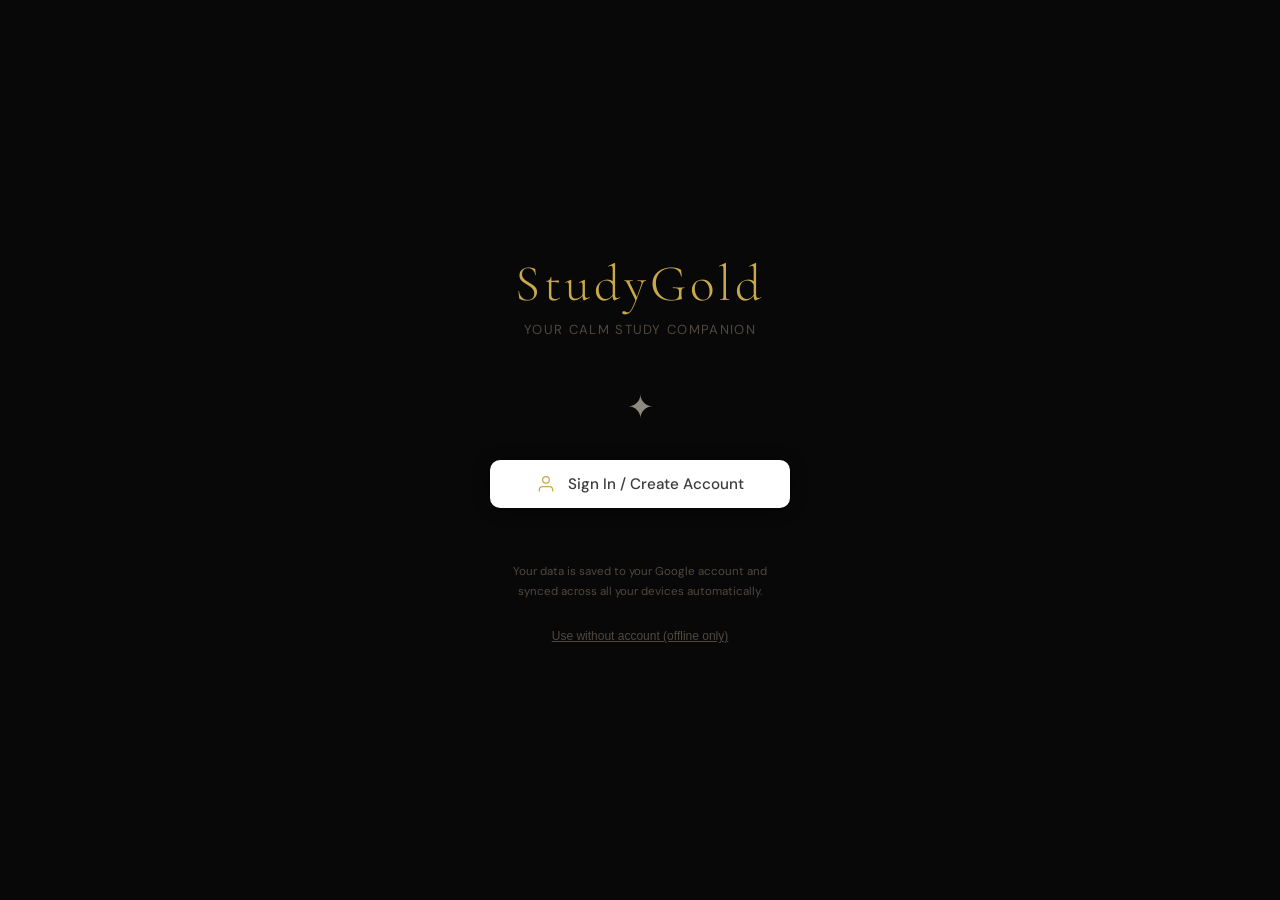
<file: index (1).html>
<!DOCTYPE html>
<html lang="en">
<head>
<meta charset="UTF-8">
<meta name="viewport" content="width=device-width, initial-scale=1.0, maximum-scale=1.0, user-scalable=no">
<meta name="theme-color" content="#0a0a0a">
<meta name="mobile-web-app-capable" content="yes">
<meta name="apple-mobile-web-app-capable" content="yes">
<meta name="apple-mobile-web-app-status-bar-style" content="black-translucent">
<meta name="apple-mobile-web-app-title" content="StudyGold">
<title>StudyGold</title>
<link rel="manifest" href="manifest.json">
<link rel="preconnect" href="https://fonts.googleapis.com">
<link href="https://fonts.googleapis.com/css2?family=Cormorant+Garamond:ital,wght@0,300;0,400;0,600;1,300&family=DM+Sans:wght@300;400;500&display=swap" rel="stylesheet">
<style>
:root {
  --gold: #c9a84c;
  --gold-light: #e8c97a;
  --gold-dim: #7a6230;
  --gold-glow: rgba(201,168,76,0.25);
  --bg: #080808;
  --bg2: #111111;
  --bg3: #1a1a1a;
  --bg4: #222222;
  --text: #e8e0d0;
  --text-dim: #888070;
  --text-muted: #504840;
  --red: #c0504a;
  --green: #4a8c5c;
  --radius: 16px;
  --radius-sm: 10px;
  --transition: 0.28s cubic-bezier(0.4,0,0.2,1);
}

*, *::before, *::after { box-sizing: border-box; margin: 0; padding: 0; }

body {
  font-family: 'DM Sans', sans-serif;
  background: var(--bg);
  color: var(--text);
  min-height: 100dvh;
  overflow-x: hidden;
  -webkit-font-smoothing: antialiased;
  user-select: none;
}

/* ── GOOGLE AUTH SCREEN ── */
#authScreen {
  position: fixed; inset: 0; z-index: 10000;
  background: var(--bg);
  display: flex; flex-direction: column;
  align-items: center; justify-content: center;
  gap: 0; padding: 40px 32px;
}
.auth-logo {
  font-family: 'Cormorant Garamond', serif;
  font-size: 3.2rem; font-weight: 300;
  color: var(--gold); letter-spacing: 0.08em;
  text-align: center; margin-bottom: 6px;
}
.auth-tagline {
  color: var(--text-muted); font-size: 0.82rem;
  letter-spacing: 0.1em; text-transform: uppercase;
  text-align: center; margin-bottom: 48px;
}
.google-btn {
  display: flex; align-items: center; justify-content: center; gap: 12px;
  background: #fff; color: #3c3c3c;
  border: none; border-radius: var(--radius-sm);
  padding: 14px 28px; width: 100%; max-width: 300px;
  font-family: 'DM Sans', sans-serif; font-size: 0.95rem; font-weight: 500;
  cursor: pointer; transition: var(--transition);
  box-shadow: 0 2px 16px rgba(0,0,0,0.4);
}
.google-btn:active { transform: scale(0.97); opacity: 0.9; }
.google-btn svg { width: 20px; height: 20px; flex-shrink: 0; }
.auth-note {
  margin-top: 20px; color: var(--text-muted);
  font-size: 0.72rem; text-align: center; line-height: 1.7;
  max-width: 280px;
}
.auth-status {
  margin-top: 14px; font-size: 0.8rem;
  color: var(--gold-dim); text-align: center; min-height: 20px;
}
.auth-offline-btn {
  margin-top: 24px; background: none; border: none;
  color: var(--text-muted); font-size: 0.75rem;
  cursor: pointer; text-decoration: underline; padding: 4px;
}

/* ── USER CHIP ── */
.user-chip {
  display: flex; align-items: center; gap: 8px;
  padding: 6px 10px; border-radius: 20px;
  background: var(--bg2); border: 1px solid #2a2a2a;
  cursor: pointer;
}
.user-avatar {
  width: 26px; height: 26px; border-radius: 50%;
  background: var(--gold-glow); border: 1px solid var(--gold-dim);
  display: flex; align-items: center; justify-content: center;
  font-size: 0.75rem; color: var(--gold); overflow: hidden;
}
.user-avatar img { width: 100%; height: 100%; object-fit: cover; }
.user-name { font-size: 0.72rem; color: var(--text-dim); max-width: 80px; overflow: hidden; text-overflow: ellipsis; white-space: nowrap; }
.sync-dot { width: 6px; height: 6px; border-radius: 50%; background: var(--green); flex-shrink: 0; }
.sync-dot.syncing { background: var(--gold); animation: pulse-dot 1s infinite; }
.sync-dot.offline { background: var(--text-muted); }
@keyframes pulse-dot { 0%,100%{opacity:1} 50%{opacity:0.3} }
#lockScreen {
  position: fixed; inset: 0; z-index: 9999;
  background: var(--bg);
  display: flex; flex-direction: column;
  align-items: center; justify-content: center; gap: 32px;
  padding: 40px 32px;
}
.lock-title {
  font-family: 'Cormorant Garamond', serif;
  font-size: 3rem; font-weight: 300;
  color: var(--gold);
  letter-spacing: 0.08em;
  text-align: center;
}
.lock-subtitle { color: var(--text-dim); font-size: 0.85rem; letter-spacing: 0.12em; text-transform: uppercase; }
.lock-dots {
  display: flex; gap: 16px; margin: 8px 0;
}
.lock-dot {
  width: 14px; height: 14px; border-radius: 50%;
  border: 2px solid var(--gold-dim);
  transition: var(--transition);
}
.lock-dot.filled { background: var(--gold); border-color: var(--gold); box-shadow: 0 0 10px var(--gold-glow); }
.lock-dot.error { background: var(--red); border-color: var(--red); }
.pin-grid {
  display: grid; grid-template-columns: repeat(3, 72px); gap: 12px;
}
.pin-btn {
  height: 72px; border-radius: var(--radius-sm);
  background: var(--bg3); border: 1px solid #2a2a2a;
  color: var(--text); font-family: 'DM Sans', sans-serif;
  font-size: 1.4rem; font-weight: 400; cursor: pointer;
  transition: var(--transition);
  display: flex; align-items: center; justify-content: center;
}
.pin-btn:active { background: var(--bg4); transform: scale(0.95); }
.pin-btn.gold { color: var(--gold); }

/* ── APP SHELL ── */
#app { display: none; flex-direction: column; min-height: 100dvh; }
#app.visible { display: flex; }

/* ── SCREENS ── */
.screen { display: none; flex: 1; overflow-y: auto; padding-bottom: 80px; }
.screen.active { display: block; }

/* ── BOTTOM NAV ── */
.bottom-nav {
  position: fixed; bottom: 0; left: 0; right: 0; z-index: 100;
  background: rgba(10,10,10,0.95);
  backdrop-filter: blur(20px);
  border-top: 1px solid #1e1e1e;
  display: flex;
  padding-bottom: env(safe-area-inset-bottom, 0);
}
.nav-btn {
  flex: 1; display: flex; flex-direction: column;
  align-items: center; justify-content: center;
  gap: 3px; padding: 8px 2px;
  background: none; border: none; cursor: pointer;
  color: var(--text-muted); font-size: 0.52rem;
  letter-spacing: 0.06em; text-transform: uppercase;
  transition: var(--transition);
}
.nav-btn svg { width: 20px; height: 20px; stroke: currentColor; fill: none; stroke-width: 1.5; }
.nav-btn.active { color: var(--gold); }
.nav-btn.active svg { filter: drop-shadow(0 0 6px var(--gold-glow)); }

/* ── SHARED COMPONENTS ── */
.page-header {
  padding: 20px 20px 8px;
  display: flex; align-items: flex-end; justify-content: space-between;
}
.page-title {
  font-family: 'Cormorant Garamond', serif;
  font-size: 2rem; font-weight: 300; color: var(--gold);
  line-height: 1;
}
.page-date { color: var(--text-dim); font-size: 0.75rem; letter-spacing: 0.06em; }

.card {
  background: var(--bg2); border-radius: var(--radius);
  border: 1px solid #1e1e1e; padding: 18px;
  margin: 10px 16px;
  transition: var(--transition);
}
.card:active { border-color: var(--gold-dim); }

.gold-btn {
  background: linear-gradient(135deg, var(--gold), #a07828);
  color: #080808; font-family: 'DM Sans', sans-serif;
  font-weight: 500; font-size: 0.95rem; letter-spacing: 0.04em;
  border: none; border-radius: var(--radius-sm); cursor: pointer;
  padding: 14px 28px; width: 100%;
  transition: var(--transition);
  box-shadow: 0 4px 20px rgba(201,168,76,0.25);
}
.gold-btn:active { transform: scale(0.98); opacity: 0.9; }

.ghost-btn {
  background: transparent; border: 1px solid var(--gold-dim);
  color: var(--gold); font-family: 'DM Sans', sans-serif;
  font-size: 0.85rem; border-radius: var(--radius-sm); cursor: pointer;
  padding: 10px 20px; transition: var(--transition);
}
.ghost-btn:active { background: var(--gold-glow); }

.label { font-size: 0.7rem; letter-spacing: 0.12em; text-transform: uppercase; color: var(--text-dim); margin-bottom: 6px; }
.value { font-size: 1.1rem; color: var(--text); }

input, select, textarea {
  background: var(--bg3); border: 1px solid #2a2a2a;
  color: var(--text); font-family: 'DM Sans', sans-serif;
  font-size: 0.9rem; border-radius: var(--radius-sm);
  padding: 12px 14px; width: 100%;
  outline: none; transition: var(--transition);
  -webkit-appearance: none;
}
input:focus, select:focus, textarea:focus {
  border-color: var(--gold-dim); box-shadow: 0 0 0 3px var(--gold-glow);
}
select option { background: var(--bg3); }

.chip {
  display: inline-flex; align-items: center; gap: 6px;
  padding: 4px 10px; border-radius: 20px;
  font-size: 0.72rem; letter-spacing: 0.06em;
  font-weight: 500;
}
.chip-easy { background: rgba(74,140,92,0.2); color: #6bc98a; }
.chip-medium { background: rgba(201,168,76,0.2); color: var(--gold-light); }
.chip-hard { background: rgba(192,80,74,0.2); color: #e07070; }
.chip-done { background: rgba(74,140,92,0.15); color: #5ab070; }
.chip-prog { background: rgba(201,168,76,0.15); color: var(--gold); }
.chip-todo { background: rgba(255,255,255,0.05); color: var(--text-dim); }

.progress-ring-wrap { position: relative; display: inline-flex; align-items: center; justify-content: center; }
.progress-ring-wrap text { font-family: 'Cormorant Garamond', serif; fill: var(--gold); font-size: 18px; dominant-baseline: middle; text-anchor: middle; }

.divider { height: 1px; background: #1e1e1e; margin: 4px 0; }

.sparkle {
  position: fixed; pointer-events: none; z-index: 9000;
  animation: sparkle-anim 0.8s forwards;
}
@keyframes sparkle-anim {
  0% { opacity: 1; transform: scale(0) rotate(0deg); }
  50% { opacity: 1; transform: scale(1) rotate(180deg); }
  100% { opacity: 0; transform: scale(1.5) rotate(360deg) translateY(-40px); }
}

/* ── TODAY SCREEN ── */
.today-quote {
  padding: 18px 20px 0;
  font-family: 'Cormorant Garamond', serif;
  font-size: 1.05rem; font-style: italic;
  color: var(--text-dim); line-height: 1.5;
}
.streak-pill {
  display: inline-flex; align-items: center; gap: 6px;
  background: var(--gold-glow); border: 1px solid var(--gold-dim);
  border-radius: 20px; padding: 6px 14px;
  font-size: 0.8rem; color: var(--gold);
}
.streak-pill span { font-size: 1rem; }
.today-hero {
  background: linear-gradient(135deg, #141208 0%, #1a1508 100%);
  border: 1px solid #2a2010; border-radius: var(--radius);
  margin: 10px 16px; padding: 22px;
}
.today-hero h2 { font-family: 'Cormorant Garamond', serif; font-size: 1.5rem; font-weight: 300; color: var(--gold-light); margin-bottom: 4px; }
.today-hero p { color: var(--text-dim); font-size: 0.82rem; margin-bottom: 18px; }
.task-pill {
  display: flex; align-items: center; gap: 10px;
  padding: 10px 0; border-bottom: 1px solid #1e1e1e;
}
.task-pill:last-child { border-bottom: none; }
.task-pill-dot {
  width: 8px; height: 8px; border-radius: 50%;
  background: var(--gold); flex-shrink: 0;
  box-shadow: 0 0 6px var(--gold);
}
.task-pill-dot.done { background: var(--text-muted); box-shadow: none; }
.task-pill-text { flex: 1; font-size: 0.88rem; }
.task-pill-text.done { text-decoration: line-through; color: var(--text-muted); }
.burnout-bar-wrap { margin: 0 16px 4px; }
.burnout-label { display: flex; justify-content: space-between; margin-bottom: 6px; font-size: 0.72rem; color: var(--text-dim); }
.burnout-bar { height: 4px; background: #1e1e1e; border-radius: 2px; overflow: hidden; }
.burnout-fill { height: 100%; background: linear-gradient(90deg, var(--gold), #c9844c); border-radius: 2px; transition: width 0.6s; }
.suggestion-card {
  background: rgba(201,168,76,0.06); border: 1px solid var(--gold-dim);
  border-radius: var(--radius-sm); padding: 12px 14px; margin: 4px 0;
  font-size: 0.82rem; color: var(--text-dim);
  display: flex; align-items: center; gap: 10px;
}
.suggestion-card svg { width: 16px; height: 16px; stroke: var(--gold); fill: none; flex-shrink: 0; }

/* ── FOCUS MODE ── */
#focusMode {
  position: fixed; inset: 0; z-index: 500;
  background: #050503;
  display: none; flex-direction: column;
  align-items: center; justify-content: center;
  padding: 40px 30px;
}
#focusMode.active { display: flex; }
.focus-subject { font-family: 'Cormorant Garamond', serif; font-size: 1rem; letter-spacing: 0.2em; text-transform: uppercase; color: var(--gold-dim); margin-bottom: 6px; }
.focus-task { color: var(--text-dim); font-size: 0.85rem; text-align: center; margin-bottom: 40px; }
.focus-timer {
  font-family: 'Cormorant Garamond', serif;
  font-size: 5.5rem; font-weight: 300; color: var(--gold);
  letter-spacing: -0.02em; margin-bottom: 8px;
  text-shadow: 0 0 40px rgba(201,168,76,0.3);
}
.focus-ring { margin-bottom: 32px; }
.focus-actions { display: flex; gap: 12px; width: 100%; max-width: 300px; }
.breathing-orb {
  position: absolute;
  width: 300px; height: 300px; border-radius: 50%;
  background: radial-gradient(circle, rgba(201,168,76,0.04) 0%, transparent 70%);
  animation: breathe 4s ease-in-out infinite;
  pointer-events: none;
}
@keyframes breathe {
  0%, 100% { transform: scale(1); opacity: 0.5; }
  50% { transform: scale(1.15); opacity: 1; }
}
.focus-break-msg {
  position: absolute; bottom: 60px;
  color: var(--text-muted); font-size: 0.75rem; letter-spacing: 0.1em;
  text-align: center;
}

/* ── SESSION FLOW MODAL ── */
.modal-overlay {
  position: fixed; inset: 0; z-index: 400;
  background: rgba(0,0,0,0.85); backdrop-filter: blur(8px);
  display: none; align-items: flex-end; justify-content: center;
}
.modal-overlay.active { display: flex; }
.modal-sheet {
  background: var(--bg2); border-radius: 24px 24px 0 0;
  border: 1px solid #2a2a2a; border-bottom: none;
  padding: 24px 24px 40px; width: 100%; max-width: 500px;
  max-height: 85dvh; overflow-y: auto;
}
.modal-handle { width: 40px; height: 3px; background: #333; border-radius: 2px; margin: 0 auto 20px; }
.modal-title { font-family: 'Cormorant Garamond', serif; font-size: 1.5rem; font-weight: 300; color: var(--gold); margin-bottom: 18px; }
.step-indicator { display: flex; gap: 6px; margin-bottom: 20px; }
.step-dot { height: 3px; flex: 1; background: #222; border-radius: 2px; transition: var(--transition); }
.step-dot.active { background: var(--gold); }
.step-dot.done { background: var(--gold-dim); }
.form-group { margin-bottom: 14px; }
.form-group label { display: block; font-size: 0.7rem; letter-spacing: 0.1em; text-transform: uppercase; color: var(--text-dim); margin-bottom: 6px; }
.timer-presets { display: flex; gap: 8px; margin-bottom: 14px; }
.preset-btn {
  flex: 1; padding: 10px 6px; border-radius: var(--radius-sm);
  background: var(--bg3); border: 1px solid #2a2a2a;
  color: var(--text); font-size: 0.82rem; cursor: pointer;
  transition: var(--transition); text-align: center;
}
.preset-btn.selected { background: var(--gold-glow); border-color: var(--gold-dim); color: var(--gold); }

/* ── SUBJECTS SCREEN ── */
.subject-card {
  background: var(--bg2); border-radius: var(--radius);
  border: 1px solid #1e1e1e; margin: 10px 16px;
  overflow: hidden; transition: var(--transition);
}
.subject-card-header {
  padding: 16px 18px; display: flex; align-items: center; gap: 14px; cursor: pointer;
}
.subject-icon {
  width: 42px; height: 42px; border-radius: 10px;
  display: flex; align-items: center; justify-content: center;
  font-size: 1.2rem; flex-shrink: 0;
}
.subject-info { flex: 1; min-width: 0; }
.subject-name { font-size: 0.95rem; font-weight: 500; white-space: nowrap; overflow: hidden; text-overflow: ellipsis; }
.subject-goal { font-size: 0.72rem; color: var(--text-dim); margin-top: 2px; }
.subject-prog-mini { width: 48px; height: 48px; flex-shrink: 0; }
.subject-body { display: none; padding: 0 18px 16px; border-top: 1px solid #1e1e1e; }
.subject-body.open { display: block; }
.topic-row {
  display: flex; align-items: center; gap: 10px;
  padding: 8px 0; border-bottom: 1px solid #1a1a1a;
}
.topic-row:last-child { border-bottom: none; }
.topic-check {
  width: 18px; height: 18px; border-radius: 5px;
  border: 1.5px solid #333; display: flex; align-items: center; justify-content: center;
  cursor: pointer; flex-shrink: 0; transition: var(--transition);
}
.topic-check.checked { background: var(--gold); border-color: var(--gold); }
.topic-check svg { width: 11px; height: 11px; stroke: #080808; fill: none; stroke-width: 2.5; }
.topic-text { flex: 1; font-size: 0.85rem; }
.topic-text.done { text-decoration: line-through; color: var(--text-muted); }
.add-topic-row { display: flex; gap: 8px; margin-top: 10px; }
.add-topic-row input { flex: 1; }

/* ── HOMEWORK SCREEN ── */
.hw-item {
  background: var(--bg2); border-radius: var(--radius-sm);
  border: 1px solid #1e1e1e; padding: 14px 16px;
  margin: 8px 16px; display: flex; align-items: flex-start; gap: 12px;
  transition: var(--transition);
}
.hw-item.overdue { border-color: rgba(192,80,74,0.4); }
.hw-left { flex: 1; min-width: 0; }
.hw-title { font-size: 0.9rem; font-weight: 500; }
.hw-meta { font-size: 0.72rem; color: var(--text-dim); margin-top: 3px; display: flex; gap: 10px; flex-wrap: wrap; }
.hw-due.soon { color: #e07070; }
.hw-right { display: flex; flex-direction: column; align-items: flex-end; gap: 6px; flex-shrink: 0; }
.priority-dot { width: 8px; height: 8px; border-radius: 50%; }
.priority-high { background: #c0504a; box-shadow: 0 0 6px rgba(192,80,74,0.5); }
.priority-med { background: var(--gold); }
.priority-low { background: var(--text-muted); }
.hw-delete { background: none; border: none; color: var(--text-muted); cursor: pointer; padding: 2px; font-size: 1rem; line-height: 1; }

/* ── SCHEDULE SCREEN ── */
.week-nav { display: flex; align-items: center; justify-content: space-between; padding: 0 20px; margin-bottom: 12px; }
.week-label { font-family: 'Cormorant Garamond', serif; font-size: 1.2rem; color: var(--gold); }
.week-arrow { background: none; border: none; color: var(--gold-dim); cursor: pointer; font-size: 1.4rem; padding: 4px; }
.day-strip { display: flex; gap: 6px; padding: 0 16px; overflow-x: auto; margin-bottom: 12px; scrollbar-width: none; }
.day-strip::-webkit-scrollbar { display: none; }
.day-chip {
  display: flex; flex-direction: column; align-items: center;
  padding: 8px 10px; border-radius: 10px; cursor: pointer;
  background: var(--bg2); border: 1px solid #1e1e1e;
  min-width: 46px; flex-shrink: 0; transition: var(--transition);
}
.day-chip.today { border-color: var(--gold-dim); }
.day-chip.selected { background: var(--gold); border-color: var(--gold); }
.day-chip .day-name { font-size: 0.6rem; text-transform: uppercase; letter-spacing: 0.08em; color: var(--text-dim); }
.day-chip.selected .day-name { color: #080808; }
.day-chip .day-num { font-size: 1rem; font-weight: 500; margin-top: 2px; }
.day-chip.selected .day-num { color: #080808; }
.day-chip .day-dot { width: 4px; height: 4px; border-radius: 50%; background: var(--gold-dim); margin-top: 3px; }
.day-chip.selected .day-dot { background: rgba(0,0,0,0.4); }
.schedule-block {
  background: var(--bg2); border-left: 3px solid var(--gold);
  border-radius: 0 var(--radius-sm) var(--radius-sm) 0;
  padding: 12px 14px; margin: 6px 16px;
  display: flex; align-items: center; gap: 12px;
}
.schedule-block.break { border-left-color: var(--text-muted); opacity: 0.6; }
.schedule-block.done-block { border-left-color: var(--green); opacity: 0.7; }
.sched-time { font-size: 0.72rem; color: var(--text-dim); min-width: 40px; }
.sched-info { flex: 1; }
.sched-title { font-size: 0.88rem; font-weight: 500; }
.sched-sub { font-size: 0.72rem; color: var(--text-dim); }
.sched-actions { display: flex; gap: 6px; }
.sched-btn {
  background: none; border: 1px solid #2a2a2a; border-radius: 6px;
  color: var(--text-dim); font-size: 0.7rem; padding: 4px 8px; cursor: pointer;
  transition: var(--transition);
}
.sched-btn:active { border-color: var(--gold-dim); color: var(--gold); }

/* ── PROGRESS SCREEN ── */
.stats-grid { display: grid; grid-template-columns: 1fr 1fr; gap: 10px; margin: 0 16px; }
.stat-card {
  background: var(--bg2); border-radius: var(--radius-sm);
  border: 1px solid #1e1e1e; padding: 16px;
  text-align: center;
}
.stat-num { font-family: 'Cormorant Garamond', serif; font-size: 2rem; font-weight: 300; color: var(--gold); }
.stat-lbl { font-size: 0.65rem; text-transform: uppercase; letter-spacing: 0.1em; color: var(--text-dim); margin-top: 2px; }
.diff-entry {
  background: var(--bg2); border-radius: var(--radius-sm);
  border: 1px solid #1e1e1e; padding: 12px 14px;
  margin: 6px 16px; display: flex; align-items: center; gap: 10px;
}
.diff-info { flex: 1; }
.diff-title { font-size: 0.88rem; }
.diff-sub { font-size: 0.72rem; color: var(--text-dim); margin-top: 2px; }
.section-title {
  font-family: 'Cormorant Garamond', serif;
  font-size: 1.2rem; font-weight: 300; color: var(--gold);
  padding: 14px 20px 6px; display: flex; align-items: center; justify-content: space-between;
}
.section-title button { font-size: 0.75rem; }

/* ── WEEKLY RESET MODAL ── */
.reset-summary { text-align: center; padding: 10px 0 20px; }
.reset-big { font-family: 'Cormorant Garamond', serif; font-size: 3rem; color: var(--gold); }
.reset-label { color: var(--text-dim); font-size: 0.8rem; margin-top: 2px; }
.reset-grid { display: grid; grid-template-columns: 1fr 1fr 1fr; gap: 10px; margin: 16px 0; }
.reset-cell { background: var(--bg3); border-radius: var(--radius-sm); padding: 12px 8px; text-align: center; }
.reset-cell-num { font-size: 1.4rem; color: var(--gold-light); font-family: 'Cormorant Garamond', serif; }
.reset-cell-lbl { font-size: 0.62rem; color: var(--text-dim); margin-top: 2px; }

/* ── SETTINGS ── */
.settings-row {
  display: flex; align-items: center; justify-content: space-between;
  padding: 14px 16px; border-bottom: 1px solid #1a1a1a;
}
.settings-label { font-size: 0.88rem; }
.settings-sub { font-size: 0.72rem; color: var(--text-dim); margin-top: 2px; }
.toggle {
  position: relative; width: 44px; height: 26px; cursor: pointer;
}
.toggle input { opacity: 0; width: 0; height: 0; position: absolute; }
.toggle-track {
  position: absolute; inset: 0; background: #2a2a2a;
  border-radius: 13px; transition: var(--transition);
}
.toggle input:checked + .toggle-track { background: var(--gold); }
.toggle-thumb {
  position: absolute; top: 3px; left: 3px;
  width: 20px; height: 20px; border-radius: 50%;
  background: white; transition: var(--transition);
}
.toggle input:checked ~ .toggle-thumb { left: 21px; }

/* ── ANIMATIONS ── */
@keyframes fadeSlideUp {
  from { opacity: 0; transform: translateY(16px); }
  to { opacity: 1; transform: translateY(0); }
}
.fade-in { animation: fadeSlideUp 0.35s cubic-bezier(0.4,0,0.2,1) forwards; }

@keyframes pulse-gold {
  0%, 100% { box-shadow: 0 0 0 0 var(--gold-glow); }
  50% { box-shadow: 0 0 0 10px transparent; }
}
.pulse { animation: pulse-gold 2s infinite; }

@keyframes shimmer {
  from { background-position: -200% center; }
  to { background-position: 200% center; }
}

.empty-state { text-align: center; padding: 40px 20px; color: var(--text-muted); }
.empty-state-icon { font-size: 2.5rem; margin-bottom: 10px; opacity: 0.5; }
.empty-state p { font-size: 0.85rem; line-height: 1.6; }

::-webkit-scrollbar { width: 0; }

/* ── WEEK GLANCE SCREEN ── */
.week-glance-grid {
  display: grid; grid-template-columns: repeat(7,1fr);
  gap: 6px; padding: 0 14px; margin-bottom: 14px;
}
.wg-col { display: flex; flex-direction: column; align-items: center; gap: 4px; }
.wg-day-label { font-size: 0.58rem; text-transform: uppercase; letter-spacing: 0.08em; color: var(--text-muted); }
.wg-day-num { font-size: 0.82rem; font-weight: 500; color: var(--text-dim); }
.wg-day-num.today-num { color: var(--gold); font-weight: 700; }
.wg-block {
  width: 100%; border-radius: 5px; padding: 4px 3px;
  font-size: 0.55rem; text-align: center; line-height: 1.3;
  overflow: hidden; text-overflow: ellipsis; white-space: nowrap;
  cursor: default;
}
.wg-study { background: rgba(201,168,76,0.22); color: var(--gold-light); }
.wg-break { background: rgba(255,255,255,0.06); color: var(--text-muted); }
.wg-hw    { background: rgba(192,80,74,0.22); color: #e07070; }
.wg-done  { background: rgba(74,140,92,0.18); color: #6bc98a; }
.wg-empty { height: 6px; }
.wg-load-bar {
  width: 100%; height: 3px; border-radius: 2px;
  background: #1e1e1e; margin-top: 2px; overflow: hidden;
}
.wg-load-fill { height: 100%; border-radius: 2px; background: var(--gold); }

.week-summary-row {
  display: flex; gap: 8px; padding: 0 14px; margin-bottom: 14px; flex-wrap: wrap;
}
.week-summary-chip {
  flex: 1; min-width: 70px; background: var(--bg2);
  border: 1px solid #1e1e1e; border-radius: var(--radius-sm);
  padding: 10px 8px; text-align: center;
}
.week-summary-chip .wsn { font-family: "Cormorant Garamond",serif; font-size: 1.4rem; color: var(--gold); }
.week-summary-chip .wsl { font-size: 0.6rem; text-transform: uppercase; letter-spacing: 0.08em; color: var(--text-muted); margin-top: 2px; }

/* ── REMINDER TOAST ── */
.reminder-toast {
  position: fixed; top: 0; left: 50%; transform: translateX(-50%) translateY(-120%);
  z-index: 8000; min-width: 280px; max-width: 340px;
  background: var(--bg2); border: 1px solid var(--gold-dim);
  border-radius: 0 0 var(--radius) var(--radius);
  padding: 14px 18px; display: flex; align-items: center; gap: 12px;
  box-shadow: 0 8px 32px rgba(0,0,0,0.6);
  transition: transform 0.4s cubic-bezier(0.34,1.56,0.64,1);
}
.reminder-toast.show { transform: translateX(-50%) translateY(0); }
.reminder-toast-icon { font-size: 1.6rem; flex-shrink: 0; }
.reminder-toast-body { flex: 1; }
.reminder-toast-title { font-size: 0.85rem; font-weight: 500; color: var(--gold-light); }
.reminder-toast-msg { font-size: 0.75rem; color: var(--text-dim); margin-top: 2px; }
.reminder-toast-close {
  background: none; border: none; color: var(--text-muted);
  font-size: 1.1rem; cursor: pointer; padding: 2px; flex-shrink: 0;
}

/* ── STANDALONE FOCUS TIMER CARD ── */
.focus-timer-card {
  background: linear-gradient(135deg,#0e0c04,#141008);
  border: 1px solid var(--gold-dim); border-radius: var(--radius);
  margin: 10px 16px; padding: 20px; text-align: center;
}
.ft-display {
  font-family: "Cormorant Garamond",serif;
  font-size: 3.8rem; font-weight: 300; color: var(--gold);
  letter-spacing: -0.02em; line-height: 1;
  text-shadow: 0 0 30px rgba(201,168,76,0.3);
  margin: 10px 0;
}
.ft-label { font-size: 0.65rem; letter-spacing: 0.15em; text-transform: uppercase; color: var(--text-muted); }
.ft-presets { display: flex; gap: 6px; margin: 12px 0; justify-content: center; }
.ft-preset {
  padding: 6px 14px; border-radius: 20px; font-size: 0.75rem;
  background: var(--bg3); border: 1px solid #2a2a2a; color: var(--text-dim); cursor: pointer;
  transition: var(--transition);
}
.ft-preset.on { background: var(--gold-glow); border-color: var(--gold-dim); color: var(--gold); }
.ft-controls { display: flex; gap: 8px; justify-content: center; margin-top: 10px; }
.ft-btn {
  padding: 10px 22px; border-radius: var(--radius-sm); font-size: 0.85rem;
  cursor: pointer; border: 1px solid var(--gold-dim);
  background: transparent; color: var(--gold); font-family: "DM Sans",sans-serif;
  transition: var(--transition);
}
.ft-btn.primary { background: linear-gradient(135deg,var(--gold),#a07828); color: #080808; border-color: transparent; }
.ft-btn:active { transform: scale(0.97); }
.ft-ring-wrap { position: relative; display: inline-flex; margin: 4px 0; }

/* ── REMINDER PANEL ── */
.reminder-panel {
  background: var(--bg2); border-radius: var(--radius);
  border: 1px solid #1e1e1e; margin: 10px 16px; overflow: hidden;
}
.reminder-row {
  display: flex; align-items: center; gap: 12px;
  padding: 14px 16px; border-bottom: 1px solid #181818;
}
.reminder-row:last-child { border-bottom: none; }
.reminder-icon { font-size: 1.3rem; flex-shrink: 0; width: 32px; text-align: center; }
.reminder-info { flex: 1; }
.reminder-title { font-size: 0.88rem; font-weight: 500; }
.reminder-sub { font-size: 0.72rem; color: var(--text-dim); margin-top: 2px; }
.reminder-ctrl { display: flex; align-items: center; gap: 8px; flex-shrink: 0; }

/* ── MULTI-TOPIC ADD ── */
.multi-topic-list { display: flex; flex-direction: column; gap: 6px; margin-bottom: 8px; }
.multi-topic-row { display: flex; gap: 6px; align-items: center; }
.multi-topic-row input { flex: 1; }
.multi-topic-row button { background: none; border: 1px solid #2a2a2a; color: var(--text-muted); border-radius: 6px; width: 32px; height: 32px; cursor: pointer; font-size: 1rem; flex-shrink: 0; }

/* ── WEEKLY TIMETABLE ── */
.sched-day-tabs {
  display: flex; gap: 0; overflow-x: auto;
  padding: 0 16px 0; scrollbar-width: none;
  border-bottom: 1px solid #1e1e1e; margin-bottom: 0;
}
.sched-day-tabs::-webkit-scrollbar { display: none; }
.sdt-tab {
  flex-shrink: 0; padding: 10px 14px; font-size: 0.78rem;
  color: var(--text-muted); cursor: pointer; border-bottom: 2px solid transparent;
  transition: var(--transition); white-space: nowrap;
  display: flex; flex-direction: column; align-items: center; gap: 2px;
}
.sdt-tab.active { color: var(--gold); border-bottom-color: var(--gold); }
.sdt-tab .sdt-dot { width: 4px; height: 4px; border-radius: 50%; background: var(--gold-dim); display: none; }
.sdt-tab.has-items .sdt-dot { display: block; }
.sdt-tab.today-tab { color: var(--text-dim); }
.sdt-tab.today-tab.active { color: var(--gold); }

.sched-week-grid {
  padding: 0 16px 10px; overflow-y: auto;
}
.swg-empty { text-align: center; padding: 40px 20px; color: var(--text-muted); font-size: 0.85rem; }

/* Timeline (day view) */
.timeline-wrap { padding: 0 16px; }
.timeline-hour-row { display: flex; gap: 0; min-height: 54px; position: relative; }
.tl-time {
  width: 46px; flex-shrink: 0; padding-top: 4px;
  font-size: 0.68rem; color: var(--text-muted); text-align: right;
  padding-right: 10px; line-height: 1;
}
.tl-line {
  flex: 1; border-top: 1px solid #181818; position: relative; min-height: 54px;
}
.tl-block {
  position: absolute; left: 4px; right: 4px;
  border-radius: 8px; padding: 6px 10px; overflow: hidden;
  cursor: pointer; transition: var(--transition);
  display: flex; flex-direction: column; justify-content: flex-start;
  min-height: 28px;
}
.tl-block:active { opacity: 0.8; transform: scale(0.98); }
.tl-block-title { font-size: 0.78rem; font-weight: 500; white-space: nowrap; overflow: hidden; text-overflow: ellipsis; }
.tl-block-sub { font-size: 0.65rem; opacity: 0.75; margin-top: 1px; }
.tl-block-done { opacity: 0.4; text-decoration: line-through; }

.tl-block-study   { background: rgba(201,168,76,0.18); border-left: 3px solid var(--gold); color: var(--gold-light); }
.tl-block-break   { background: rgba(255,255,255,0.05); border-left: 3px solid #333; color: var(--text-muted); }
.tl-block-lunch   { background: rgba(255,140,60,0.12); border-left: 3px solid #c07040; color: #e09060; }
.tl-block-chore   { background: rgba(100,100,200,0.1); border-left: 3px solid #6060c0; color: #9090d0; }
.tl-block-exercise{ background: rgba(74,140,92,0.14); border-left: 3px solid var(--green); color: #6bc98a; }
.tl-block-free    { background: rgba(140,74,156,0.12); border-left: 3px solid #8c4a9c; color: #c090d0; }

.tl-now-line {
  position: absolute; left: 0; right: 0; height: 2px;
  background: var(--gold); z-index: 10;
  box-shadow: 0 0 6px var(--gold-glow);
}
.tl-now-line::before {
  content: ""; position: absolute; left: -4px; top: -3px;
  width: 8px; height: 8px; border-radius: 50%; background: var(--gold);
}

.sched-day-nav {
  display: flex; align-items: center; justify-content: space-between;
  padding: 4px 20px 12px;
}

/* Day picker in modal */
.sched-day-picker { display: flex; gap: 6px; flex-wrap: wrap; }
.sdp-btn {
  flex: 1; min-width: 36px; padding: 8px 4px; text-align: center;
  background: var(--bg3); border: 1px solid #2a2a2a; border-radius: 8px;
  font-size: 0.75rem; color: var(--text-dim); cursor: pointer; transition: var(--transition);
}
.sdp-btn.selected { background: var(--gold-glow); border-color: var(--gold-dim); color: var(--gold); }
</style>
</head>
<body>

<!-- GOOGLE AUTH SCREEN -->
<div id="authScreen">
  <div class="auth-logo">StudyGold</div>
  <div class="auth-tagline">Your calm study companion</div>

  <!-- Gold sparkle decoration -->
  <div style="font-size:2rem;margin-bottom:32px;opacity:0.6">✦</div>

  <button class="google-btn" onclick="signInWithGoogle()">
    <svg viewBox="0 0 24 24" fill="none" stroke="#c9a84c" stroke-width="1.5" xmlns="http://www.w3.org/2000/svg">
      <path d="M20 21v-2a4 4 0 0 0-4-4H8a4 4 0 0 0-4 4v2"/><circle cx="12" cy="7" r="4"/>
    </svg>
    Sign In / Create Account
  </button>

  <div class="auth-status" id="authStatus"></div>

  <div class="auth-note">
    Your data is saved to your Google account and synced across all your devices automatically.
  </div>

  <button class="auth-offline-btn" onclick="useOfflineMode()">
    Use without account (offline only)
  </button>
</div>

<!-- LOCK SCREEN -->
<div id="lockScreen">
  <div>
    <div class="lock-title">StudyGold</div>
    <div class="lock-subtitle" style="text-align:center;margin-top:6px">Your calm study companion</div>
  </div>
  <div class="lock-dots" id="lockDots">
    <div class="lock-dot"></div><div class="lock-dot"></div>
    <div class="lock-dot"></div><div class="lock-dot"></div>
  </div>
  <div class="pin-grid" id="pinGrid">
    <button class="pin-btn" onclick="pinPress(1)">1</button>
    <button class="pin-btn" onclick="pinPress(2)">2</button>
    <button class="pin-btn" onclick="pinPress(3)">3</button>
    <button class="pin-btn" onclick="pinPress(4)">4</button>
    <button class="pin-btn" onclick="pinPress(5)">5</button>
    <button class="pin-btn" onclick="pinPress(6)">6</button>
    <button class="pin-btn" onclick="pinPress(7)">7</button>
    <button class="pin-btn" onclick="pinPress(8)">8</button>
    <button class="pin-btn" onclick="pinPress(9)">9</button>
    <button class="pin-btn gold" onclick="pinClear()">⌫</button>
    <button class="pin-btn" onclick="pinPress(0)">0</button>
    <button class="pin-btn gold" onclick="pinSubmit()">✓</button>
  </div>
  <p style="font-size:0.72rem;color:var(--text-muted);text-align:center">Default PIN: 1234<br>Change in Progress → Settings</p>
</div>

<!-- FOCUS MODE -->
<div id="focusMode">
  <div class="breathing-orb"></div>
  <div class="focus-subject" id="focusSubjectLabel">Mathematics</div>
  <div class="focus-task" id="focusTaskLabel">Quadratic Equations</div>
  <svg class="focus-ring" id="focusRingSvg" width="200" height="200" viewBox="0 0 200 200">
    <circle cx="100" cy="100" r="88" fill="none" stroke="#1a1a1a" stroke-width="6"/>
    <circle id="focusRingCircle" cx="100" cy="100" r="88" fill="none" stroke="url(#ggrad)" stroke-width="6"
      stroke-linecap="round" stroke-dasharray="553" stroke-dashoffset="553"
      transform="rotate(-90 100 100)" style="transition:stroke-dashoffset 1s linear"/>
    <defs>
      <linearGradient id="ggrad" x1="0%" y1="0%" x2="100%" y2="0%">
        <stop offset="0%" stop-color="#c9a84c"/>
        <stop offset="100%" stop-color="#e8c97a"/>
      </linearGradient>
    </defs>
    <text x="100" y="100" text-anchor="middle" dominant-baseline="middle"
      font-family="Cormorant Garamond,serif" font-size="38" fill="#c9a84c" id="focusTimerDisplay">25:00</text>
    <text x="100" y="128" text-anchor="middle" dominant-baseline="middle"
      font-family="DM Sans,sans-serif" font-size="9" fill="#504840" letter-spacing="2" id="focusStatusText">FOCUS</text>
  </svg>
  <div class="focus-actions">
    <button class="ghost-btn" style="flex:1" onclick="pauseResumeFocus()" id="focusPauseBtn">Pause</button>
    <button class="ghost-btn" style="flex:1;color:var(--text-dim);border-color:#2a2a2a" onclick="endFocusSession()">End</button>
  </div>
  <div class="focus-break-msg" id="focusBreakMsg"></div>
</div>

<!-- SESSION FLOW MODAL -->
<div class="modal-overlay" id="sessionModal">
  <div class="modal-sheet">
    <div class="modal-handle"></div>
    <div class="modal-title" id="modalTitle">Start Session</div>
    <div class="step-indicator">
      <div class="step-dot active" id="sdot0"></div>
      <div class="step-dot" id="sdot1"></div>
      <div class="step-dot" id="sdot2"></div>
    </div>
    <div id="sessionStep0">
      <div class="form-group">
        <label>Select Subject</label>
        <select id="sessSubjSelect"></select>
      </div>
      <button class="gold-btn" onclick="sessionNext(1)">Next →</button>
    </div>
    <div id="sessionStep1" style="display:none">
      <div class="form-group">
        <label>Select Topic / Task</label>
        <select id="sessTopicSelect"></select>
        <div style="margin-top:8px">
          <input type="text" id="sessCustomTopic" placeholder="Or type custom topic…">
        </div>
      </div>
      <div style="display:flex;gap:10px">
        <button class="ghost-btn" onclick="sessionNext(0)">← Back</button>
        <button class="gold-btn" onclick="sessionNext(2)">Next →</button>
      </div>
    </div>
    <div id="sessionStep2" style="display:none">
      <div class="form-group"><label>Duration</label></div>
      <div class="timer-presets">
        <div class="preset-btn selected" onclick="selectPreset(this,25)">25 min<br><span style="font-size:0.65rem;color:var(--text-dim)">Pomodoro</span></div>
        <div class="preset-btn" onclick="selectPreset(this,50)">50 min<br><span style="font-size:0.65rem;color:var(--text-dim)">Deep Focus</span></div>
        <div class="preset-btn" onclick="selectPreset(this,0)">Custom<br><span style="font-size:0.65rem;color:var(--text-dim)">Set time</span></div>
      </div>
      <div id="customTimeWrap" style="display:none;margin-bottom:14px">
        <input type="number" id="customMins" placeholder="Minutes" min="1" max="180" style="width:100%">
      </div>
      <div style="display:flex;gap:10px">
        <button class="ghost-btn" onclick="sessionNext(1)">← Back</button>
        <button class="gold-btn" onclick="launchFocus()">🎯 Start Focus</button>
      </div>
    </div>
  </div>
</div>

<!-- ADD HW MODAL -->
<div class="modal-overlay" id="hwModal">
  <div class="modal-sheet">
    <div class="modal-handle"></div>
    <div class="modal-title">Add Assignment</div>
    <div class="form-group"><label>Title</label><input type="text" id="hwTitle" placeholder="Assignment name"></div>
    <div class="form-group"><label>Subject</label><select id="hwSubj"></select></div>
    <div class="form-group"><label>Due Date</label><input type="date" id="hwDue"></div>
    <div class="form-group"><label>Priority</label>
      <select id="hwPriority">
        <option value="high">High</option>
        <option value="med" selected>Medium</option>
        <option value="low">Low</option>
      </select>
    </div>
    <div style="display:flex;gap:10px">
      <button class="ghost-btn" style="flex:1" onclick="closeModal('hwModal')">Cancel</button>
      <button class="gold-btn" style="flex:1" onclick="saveHw()">Add</button>
    </div>
  </div>
</div>

<!-- ADD SUBJECT MODAL -->
<div class="modal-overlay" id="subjModal">
  <div class="modal-sheet">
    <div class="modal-handle"></div>
    <div class="modal-title">Add Subject</div>
    <div class="form-group"><label>Subject Name</label><input type="text" id="subjName" placeholder="e.g. Mathematics"></div>
    <div class="form-group"><label>Goal / Target Date</label><input type="date" id="subjGoal"></div>
    <div class="form-group" style="display:flex;gap:10px">
      <div style="flex:1"><label>Icon (emoji)</label><input type="text" id="subjIcon" placeholder="📚" maxlength="4"></div>
      <div style="flex:1"><label>Color</label>
        <select id="subjColor">
          <option value="#c9a84c">Gold</option>
          <option value="#4a8c9c">Teal</option>
          <option value="#8c4a9c">Violet</option>
          <option value="#4a6c8c">Blue</option>
          <option value="#8c6a4a">Bronze</option>
          <option value="#4a8c5c">Green</option>
        </select>
      </div>
    </div>
    <div class="form-group">
      <label>Topics / Chapters <span style="color:var(--text-muted);font-size:0.7rem">(add as many as you like)</span></label>
      <div class="multi-topic-list" id="multiTopicList">
        <div class="multi-topic-row">
          <input type="text" placeholder="Topic 1 e.g. Quadratic Equations">
          <button onclick="removeTopicRow(this)">×</button>
        </div>
      </div>
      <button class="ghost-btn" style="width:100%;margin-top:6px" onclick="addTopicRow()">+ Add another topic</button>
    </div>
    <div style="display:flex;gap:10px">
      <button class="ghost-btn" style="flex:1" onclick="closeModal('subjModal')">Cancel</button>
      <button class="gold-btn" style="flex:1" onclick="saveSubject()">Add Subject</button>
    </div>
  </div>
</div>

<!-- ADD SCHEDULE SLOT MODAL -->
<div class="modal-overlay" id="schedModal">
  <div class="modal-sheet">
    <div class="modal-handle"></div>
    <div class="modal-title" id="schedModalTitle">Add Time Block</div>

    <div class="form-group">
      <label>Days <span style="color:var(--text-muted);font-size:0.68rem">tap to select — pick as many as you like</span></label>
      <div class="sched-day-picker" id="schedDayPicker">
        <div class="sdp-btn" data-day="1" onclick="pickSchedDay(this)">Mon</div>
        <div class="sdp-btn" data-day="2" onclick="pickSchedDay(this)">Tue</div>
        <div class="sdp-btn" data-day="3" onclick="pickSchedDay(this)">Wed</div>
        <div class="sdp-btn" data-day="4" onclick="pickSchedDay(this)">Thu</div>
        <div class="sdp-btn" data-day="5" onclick="pickSchedDay(this)">Fri</div>
        <div class="sdp-btn" data-day="6" onclick="pickSchedDay(this)">Sat</div>
        <div class="sdp-btn" data-day="0" onclick="pickSchedDay(this)">Sun</div>
      </div>
      <div style="display:flex;gap:8px;margin-top:8px">
        <button class="ghost-btn" style="flex:1;padding:6px;font-size:0.72rem" onclick="pickAllWeekdays()">Weekdays</button>
        <button class="ghost-btn" style="flex:1;padding:6px;font-size:0.72rem" onclick="pickAllDays()">Every day</button>
        <button class="ghost-btn" style="flex:1;padding:6px;font-size:0.72rem" onclick="clearDayPicks()">Clear</button>
      </div>
    </div>

    <div class="form-group" style="display:flex;gap:10px">
      <div style="flex:1"><label>Start Time</label><input type="time" id="slotStart" value="08:00"></div>
      <div style="flex:1"><label>End Time</label><input type="time" id="slotEnd" value="09:00"></div>
    </div>

    <div class="form-group">
      <label>Type</label>
      <select id="slotType" onchange="updateSlotType()">
        <option value="study">📚 Study</option>
        <option value="break">☕ Break</option>
        <option value="lunch">🍽️ Lunch</option>
        <option value="chore">🧹 Chore / Task</option>
        <option value="exercise">🏃 Exercise</option>
        <option value="free">🌟 Free Time</option>
      </select>
    </div>

    <div id="slotSubjWrap" class="form-group">
      <label>Subject</label>
      <select id="slotSubj"></select>
    </div>

    <div class="form-group">
      <label>Label <span style="color:var(--text-muted);font-size:0.7rem">(optional — shown on the block)</span></label>
      <input type="text" id="slotLabel" placeholder="e.g. Chapter 4 revision">
    </div>

    <div style="display:flex;gap:10px;margin-top:4px">
      <button class="ghost-btn" style="flex:1" onclick="closeModal('schedModal')">Cancel</button>
      <button class="gold-btn" style="flex:1" onclick="saveSlot()">Save Block</button>
    </div>
  </div>
</div>

<!-- DUPLICATE WEEK MODAL -->
<div class="modal-overlay" id="dupWeekModal">
  <div class="modal-sheet">
    <div class="modal-handle"></div>
    <div class="modal-title">Duplicate Week</div>
    <p style="font-size:0.82rem;color:var(--text-dim);margin-bottom:18px;line-height:1.6">
      Copy your entire weekly schedule and repeat it for a number of weeks. Great if your week looks the same every week.
    </p>

    <div class="form-group">
      <label>How many weeks ahead to fill?</label>
      <div style="display:flex;gap:10px;align-items:center;margin-top:6px">
        <button class="ghost-btn" style="width:40px;padding:8px;font-size:1.1rem;flex-shrink:0" onclick="adjustDupWeeks(-1)">−</button>
        <div style="flex:1;text-align:center">
          <div id="dupWeekCount" style="font-family:'Cormorant Garamond',serif;font-size:2.8rem;color:var(--gold);line-height:1">4</div>
          <div style="font-size:0.7rem;color:var(--text-muted);margin-top:2px">weeks</div>
        </div>
        <button class="ghost-btn" style="width:40px;padding:8px;font-size:1.1rem;flex-shrink:0" onclick="adjustDupWeeks(1)">+</button>
      </div>
    </div>

    <div id="dupWeekPreview" style="background:var(--bg3);border-radius:var(--radius-sm);padding:12px 14px;margin-bottom:16px;font-size:0.78rem;color:var(--text-dim);line-height:1.8"></div>

    <div style="display:flex;gap:10px">
      <button class="ghost-btn" style="flex:1" onclick="closeModal('dupWeekModal')">Cancel</button>
      <button class="gold-btn" style="flex:1" onclick="confirmDupWeek()">✨ Duplicate</button>
    </div>
  </div>
</div>

<!-- DIFF LOG MODAL -->
<div class="modal-overlay" id="diffModal">
  <div class="modal-sheet">
    <div class="modal-handle"></div>
    <div class="modal-title">Log Difficulty</div>
    <div class="form-group"><label>Subject</label><select id="diffSubj"></select></div>
    <div class="form-group"><label>Topic</label><input type="text" id="diffTopic" placeholder="e.g. Integration by parts"></div>
    <div class="form-group"><label>Difficulty</label>
      <select id="diffLevel">
        <option value="easy">Easy 😊</option>
        <option value="medium">Medium 😐</option>
        <option value="hard">Hard 😤</option>
      </select>
    </div>
    <div class="form-group"><label>Notes (optional)</label><textarea id="diffNotes" rows="2" placeholder="What was tricky?"></textarea></div>
    <div style="display:flex;gap:10px">
      <button class="ghost-btn" style="flex:1" onclick="closeModal('diffModal')">Cancel</button>
      <button class="gold-btn" style="flex:1" onclick="saveDiff()">Log</button>
    </div>
  </div>
</div>

<!-- WEEKLY RESET MODAL -->
<div class="modal-overlay" id="resetModal">
  <div class="modal-sheet" style="text-align:center">
    <div class="modal-handle"></div>
    <div class="modal-title" style="text-align:center">Weekly Summary 🏆</div>
    <div class="reset-summary">
      <div class="reset-big" id="resetHours">0h</div>
      <div class="reset-label">total study time this week</div>
    </div>
    <div class="reset-grid" id="resetGrid"></div>
    <div style="background:rgba(201,168,76,0.06);border-radius:10px;padding:12px;margin:10px 0 18px;font-size:0.82rem;color:var(--text-dim);font-style:italic" id="resetMsg"></div>
    <button class="gold-btn" onclick="confirmWeeklyReset()">✨ Start Fresh Week</button>
  </div>
</div>

<!-- SETTINGS MODAL -->
<div class="modal-overlay" id="settingsModal">
  <div class="modal-sheet" style="padding-bottom:50px">
    <div class="modal-handle"></div>
    <div class="modal-title">Settings</div>
    <div class="settings-row">
      <div><div class="settings-label">Change PIN</div><div class="settings-sub">Current PIN secured</div></div>
      <button class="ghost-btn" onclick="changePin()">Change</button>
    </div>
    <div class="settings-row">
      <div><div class="settings-label">Max Study Hours/Day</div><div class="settings-sub">Burnout protection</div></div>
      <input type="number" id="maxHoursInput" min="1" max="12" style="width:60px;text-align:center;padding:8px" onchange="saveSetting('maxHours',this.value)">
    </div>
    <div class="settings-row">
      <div><div class="settings-label">Break Reminder</div><div class="settings-sub">Every 25 min</div></div>
      <label class="toggle"><input type="checkbox" id="breakToggle" onchange="saveSetting('breakReminder',this.checked)"><div class="toggle-track"></div><div class="toggle-thumb"></div></label>
    </div>
    <div class="settings-row">
      <div><div class="settings-label">Weekly Reset Day</div><div class="settings-sub">Auto-reset on this day</div></div>
      <select id="resetDaySelect" style="width:110px" onchange="saveSetting('resetDay',this.value)">
        <option value="0">Sunday</option><option value="1">Monday</option>
        <option value="6">Saturday</option>
      </select>
    </div>
    <div style="margin:20px 16px 0;display:flex;flex-direction:column;gap:10px">
      <button class="gold-btn" onclick="exportData()">📥 Export Data (JSON)</button>
      <label class="ghost-btn" style="text-align:center;display:block;cursor:pointer">
        📤 Import Data
        <input type="file" accept=".json" style="display:none" onchange="importData(event)">
      </label>
      <button class="ghost-btn" style="color:var(--text-muted);border-color:#2a2a2a" onclick="forceWeeklyReset()">🔄 Trigger Weekly Reset</button>
    </div>
  </div>
</div>

<!-- REMINDER TOAST -->
<div class="reminder-toast" id="reminderToast">
  <div class="reminder-toast-icon" id="toastIcon">☀️</div>
  <div class="reminder-toast-body">
    <div class="reminder-toast-title" id="toastTitle">Time for a break!</div>
    <div class="reminder-toast-msg" id="toastMsg">Step outside for 5 minutes.</div>
  </div>
  <button class="reminder-toast-close" onclick="closeToast()">×</button>
</div>

<!-- APP -->
<div id="app">
  <!-- TODAY SCREEN -->
  <div class="screen active" id="screen-today">
    <div class="page-header">
      <div>
        <div class="page-title">Today</div>
        <div class="page-date" id="todayDate"></div>
      </div>
      <div style="display:flex;flex-direction:column;align-items:flex-end;gap:6px">
        <div class="user-chip" id="userChip" onclick="showUserMenu()" style="display:none">
          <div class="user-avatar" id="userAvatar">?</div>
          <div class="user-name" id="userName">You</div>
          <div class="sync-dot" id="syncDot"></div>
        </div>
        <div class="streak-pill"><span>🔥</span><span id="streakCount">0</span> day streak</div>
      </div>
    </div>
    <div class="today-quote" id="todayQuote"></div>
    <div class="today-hero">
      <h2>Focus for Today</h2>
      <p id="todayHeroSub">Here's what matters most right now</p>
      <div id="todayTasks"></div>
    </div>
    <div style="margin:12px 16px 0">
      <button class="gold-btn pulse" onclick="openSessionModal()" id="startSessionBtn">▶ Start Study Session</button>
    </div>
    <div class="burnout-bar-wrap" id="burnoutWrap" style="margin-top:14px">
      <div class="burnout-label">
        <span>Daily Study Time</span>
        <span id="burnoutLabel">0 / 6h</span>
      </div>
      <div class="burnout-bar"><div class="burnout-fill" id="burnoutFill" style="width:0%"></div></div>
    </div>
    <div id="burnoutMsg"></div>
    <div class="section-title" style="margin-top:4px">
      Smart Suggestions
    </div>
    <div id="suggestions" style="margin:0 16px 8px"></div>
    <div class="section-title">
      Due Today & Soon
    </div>
    <div id="dueToday"></div>
    <div style="height:10px"></div>
  </div>

  <!-- SUBJECTS SCREEN -->
  <div class="screen" id="screen-subjects">
    <div class="page-header">
      <div class="page-title">Subjects</div>
      <button class="ghost-btn" onclick="openModal('subjModal')">+ Add</button>
    </div>
    <div id="subjectsList"></div>
    <div style="height:10px"></div>
  </div>

  <!-- SCHEDULE SCREEN -->
  <div class="screen" id="screen-schedule">
    <div class="page-header">
      <div class="page-title">Schedule</div>
      <div style="display:flex;gap:8px">
        <button class="ghost-btn" id="schedViewToggle" onclick="toggleSchedView()">Day View</button>
        <button class="ghost-btn" onclick="openDupWeekModal()" style="font-size:0.75rem">⧉ Dup Week</button>
        <button class="ghost-btn" onclick="openAddSlotModal()">+ Add</button>
      </div>
    </div>

    <!-- WEEKLY TIMETABLE VIEW -->
    <div id="schedWeekView">
      <!-- Day tabs -->
      <div class="sched-day-tabs" id="schedDayTabs"></div>
      <!-- Time grid -->
      <div class="sched-week-grid" id="schedWeekGrid"></div>
    </div>

    <!-- DAILY DETAIL VIEW -->
    <div id="schedDayView" style="display:none">
      <div class="sched-day-nav">
        <button class="week-arrow" onclick="schedDayMove(-1)">‹</button>
        <div class="week-label" id="schedDayLabel"></div>
        <button class="week-arrow" onclick="schedDayMove(1)">›</button>
      </div>
      <div id="schedDayTimeline"></div>
    </div>

    <div style="height:10px"></div>
  </div>

  <!-- HOMEWORK SCREEN -->
  <div class="screen" id="screen-homework">
    <div class="page-header">
      <div class="page-title">Homework</div>
      <button class="ghost-btn" onclick="openModal('hwModal')">+ Add</button>
    </div>
    <div id="hwFilters" style="display:flex;gap:8px;padding:0 16px 8px;overflow-x:auto;scrollbar-width:none">
      <button class="preset-btn selected" style="flex-shrink:0;padding:6px 14px" onclick="filterHw('all',this)">All</button>
      <button class="preset-btn" style="flex-shrink:0;padding:6px 14px" onclick="filterHw('todo',this)">To Do</button>
      <button class="preset-btn" style="flex-shrink:0;padding:6px 14px" onclick="filterHw('inprog',this)">In Progress</button>
      <button class="preset-btn" style="flex-shrink:0;padding:6px 14px" onclick="filterHw('done',this)">Done</button>
    </div>
    <div id="hwList"></div>
    <div style="height:10px"></div>
  </div>

  <!-- PROGRESS SCREEN -->
  <div class="screen" id="screen-progress">
    <div class="page-header">
      <div class="page-title">Progress</div>
      <button class="ghost-btn" onclick="openModal('settingsModal');loadSettings()">⚙</button>
    </div>
    <div class="stats-grid" id="statsGrid"></div>
    <div class="section-title" style="margin-top:10px">
      Subject Progress
    </div>
    <div id="progressRings" style="display:flex;flex-wrap:wrap;gap:10px;padding:0 16px;justify-content:center;margin-bottom:10px"></div>
    <div class="section-title">
      Difficulty Log
      <button class="ghost-btn" onclick="openModal('diffModal')">+ Log</button>
    </div>
    <div id="diffList"></div>
    <div style="height:10px"></div>
  </div>

  <!-- WEEK GLANCE SCREEN -->
  <div class="screen" id="screen-week">
    <div class="page-header">
      <div class="page-title">This Week</div>
      <div class="page-date" id="weekGlanceRange"></div>
    </div>

    <!-- Mini week grid -->
    <div class="week-glance-grid" id="weekGlanceGrid"></div>

    <!-- Summary chips -->
    <div class="week-summary-row" id="weekSummaryRow"></div>

    <!-- Standalone focus timer -->
    <div class="section-title" style="margin-top:2px">Focus Timer</div>
    <div class="focus-timer-card">
      <div class="ft-label" id="ftLabel">SELECT DURATION</div>
      <div class="ft-display" id="ftDisplay">25:00</div>
      <div class="ft-presets">
        <div class="ft-preset on" onclick="ftSelectPreset(this,5)">5 min</div>
        <div class="ft-preset" onclick="ftSelectPreset(this,25)">25 min</div>
        <div class="ft-preset" onclick="ftSelectPreset(this,50)">50 min</div>
        <div class="ft-preset" onclick="ftSelectPreset(this,0)">Custom</div>
      </div>
      <div id="ftCustomWrap" style="display:none;margin-bottom:8px">
        <input type="number" id="ftCustomMins" placeholder="Minutes" min="1" max="180" style="width:120px;text-align:center">
      </div>
      <div class="ft-controls">
        <button class="ft-btn primary" id="ftStartBtn" onclick="ftToggle()">▶ Start</button>
        <button class="ft-btn" onclick="ftReset()">↺ Reset</button>
      </div>
    </div>

    <!-- Reminders control panel -->
    <div class="section-title" style="margin-top:4px">Wellness Reminders</div>
    <div class="reminder-panel">
      <div class="reminder-row">
        <div class="reminder-icon">🧘</div>
        <div class="reminder-info">
          <div class="reminder-title">Break Reminder</div>
          <div class="reminder-sub" id="breakReminderSub">Remind me to rest every 25 min</div>
        </div>
        <div class="reminder-ctrl">
          <select id="breakIntervalSel" style="width:70px;font-size:0.75rem;padding:6px 4px" onchange="saveReminderSetting('breakInterval',this.value)">
            <option value="20">20 min</option>
            <option value="25" selected>25 min</option>
            <option value="30">30 min</option>
            <option value="45">45 min</option>
          </select>
          <label class="toggle"><input type="checkbox" id="breakReminderToggle" checked onchange="saveReminderSetting('breakOn',this.checked)"><div class="toggle-track"></div><div class="toggle-thumb"></div></label>
        </div>
      </div>
      <div class="reminder-row">
        <div class="reminder-icon">👓</div>
        <div class="reminder-info">
          <div class="reminder-title">Blue Light Glasses</div>
          <div class="reminder-sub">Reminder to put them on when studying</div>
        </div>
        <div class="reminder-ctrl">
          <label class="toggle"><input type="checkbox" id="blueLightToggle" onchange="saveReminderSetting('blueLightOn',this.checked)"><div class="toggle-track"></div><div class="toggle-thumb"></div></label>
        </div>
      </div>
      <div class="reminder-row">
        <div class="reminder-icon">☀️</div>
        <div class="reminder-info">
          <div class="reminder-title">Get Some Sun</div>
          <div class="reminder-sub">Brain break — step outside once a day</div>
        </div>
        <div class="reminder-ctrl">
          <select id="sunTimeSel" style="width:70px;font-size:0.75rem;padding:6px 4px" onchange="saveReminderSetting('sunTime',this.value)">
            <option value="10:00">10 AM</option>
            <option value="12:00">12 PM</option>
            <option value="14:00">2 PM</option>
            <option value="16:00">4 PM</option>
          </select>
          <label class="toggle"><input type="checkbox" id="sunToggle" onchange="saveReminderSetting('sunOn',this.checked)"><div class="toggle-track"></div><div class="toggle-thumb"></div></label>
        </div>
      </div>
      <div class="reminder-row">
        <div class="reminder-icon">🧠</div>
        <div class="reminder-info">
          <div class="reminder-title">Brain Break</div>
          <div class="reminder-sub">Short movement / breathing break</div>
        </div>
        <div class="reminder-ctrl">
          <select id="brainIntervalSel" style="width:70px;font-size:0.75rem;padding:6px 4px" onchange="saveReminderSetting('brainInterval',this.value)">
            <option value="60">1 hr</option>
            <option value="90" selected>90 min</option>
            <option value="120">2 hr</option>
          </select>
          <label class="toggle"><input type="checkbox" id="brainToggle" checked onchange="saveReminderSetting('brainOn',this.checked)"><div class="toggle-track"></div><div class="toggle-thumb"></div></label>
        </div>
      </div>
    </div>
    <div style="height:10px"></div>
  </div>

  <nav class="bottom-nav">
    <button class="nav-btn active" onclick="switchScreen('today',this)">
      <svg viewBox="0 0 24 24"><circle cx="12" cy="12" r="3"/><path d="M12 2v3M12 19v3M2 12h3M19 12h3M4.9 4.9l2.1 2.1M17 17l2.1 2.1M4.9 19.1l2.1-2.1M17 7l2.1-2.1"/></svg>
      Today
    </button>
    <button class="nav-btn" onclick="switchScreen('week',this)">
      <svg viewBox="0 0 24 24"><rect x="3" y="4" width="18" height="18" rx="2"/><line x1="16" y1="2" x2="16" y2="6"/><line x1="8" y1="2" x2="8" y2="6"/><line x1="3" y1="10" x2="21" y2="10"/><line x1="8" y1="14" x2="8" y2="14"/><line x1="12" y1="14" x2="12" y2="14"/><line x1="16" y1="14" x2="16" y2="14"/></svg>
      Week
    </button>
    <button class="nav-btn" onclick="switchScreen('schedule',this)">
      <svg viewBox="0 0 24 24"><circle cx="12" cy="12" r="10"/><polyline points="12 6 12 12 16 14"/></svg>
      Schedule
    </button>
    <button class="nav-btn" onclick="switchScreen('subjects',this)">
      <svg viewBox="0 0 24 24"><path d="M4 19.5A2.5 2.5 0 016.5 17H20"/><path d="M6.5 2H20v20H6.5A2.5 2.5 0 014 19.5v-15A2.5 2.5 0 016.5 2z"/></svg>
      Subjects
    </button>
    <button class="nav-btn" onclick="switchScreen('homework',this)">
      <svg viewBox="0 0 24 24"><path d="M9 11l3 3L22 4"/><path d="M21 12v7a2 2 0 01-2 2H5a2 2 0 01-2-2V5a2 2 0 012-2h11"/></svg>
      HW
    </button>
    <button class="nav-btn" onclick="switchScreen('progress',this)">
      <svg viewBox="0 0 24 24"><polyline points="22 12 18 12 15 21 9 3 6 12 2 12"/></svg>
      Progress
    </button>
  </nav>
</div>

<script>
// ═══════════════════════════════════════════
// DATA & STATE
// ═══════════════════════════════════════════
const QUOTES = [
  "Consistency beats perfection.",
  "One session at a time.",
  "You're building your future.",
  "Progress, not perfection.",
  "Every minute of study counts.",
  "Small steps, big results.",
  "Show up for yourself today.",
  "Your future self will thank you.",
  "Discipline is a form of self-love.",
  "You are capable of more than you know."
];

const COLORS = ['#c9a84c','#4a8c9c','#8c4a9c','#4a6c8c','#8c6a4a','#4a8c5c'];

let data = {
  subjects: [], homework: [], schedule: [], slots: [],
  difficulty: [], studyLog: [], streak: 0,
  lastStudyDate: null, weekStartDate: null,
  settings: { pin: '1234', maxHours: 6, breakReminder: true, resetDay: 1 }
};

let focusState = { active:false, paused:false, subjectId:null, topic:'',
  totalSecs:0, remainingSecs:0, interval:null, startTime:null };
let sessionDraft = { subjectId:null, topic:'', minutes:25 };
let hwFilter = 'all';
let schedSelectedDate = new Date();
let schedWeekOffset = 0;

// ═══════════════════════════════════════════
// FIREBASE — pure REST, zero external scripts
// ═══════════════════════════════════════════
var FB = {
  apiKey:     "AIzaSyC-STu7JkNdXJ0_tNn5ZR0_v1fx84Yfeqs",
  projectId:  "mika--school",
  authDomain: "mika--school.firebaseapp.com"
};

var currentUser = null;
var offlineMode  = false;
var _idToken     = null;
var syncTimer    = null;

// ── AUTH REST HELPERS ──
function fbAuthUrl(endpoint) {
  return "https://identitytoolkit.googleapis.com/v1/accounts:" + endpoint + "?key=" + FB.apiKey;
}
function firestoreUrl(path) {
  return "https://firestore.googleapis.com/v1/projects/" + FB.projectId +
    "/databases/(default)/documents/" + path;
}
function authHeaders() {
  var h = { "Content-Type": "application/json" };
  if (_idToken) h["Authorization"] = "Bearer " + _idToken;
  return h;
}

// ── SIGN UP (creates account) ──
function fbSignUp(email, password) {
  return fetch(fbAuthUrl("signUp"), {
    method: "POST",
    body: JSON.stringify({ email:email, password:password, returnSecureToken:true })
  }).then(function(r){ return r.json(); });
}

// ── SIGN IN ──
function fbSignIn(email, password) {
  return fetch(fbAuthUrl("signInWithPassword"), {
    method: "POST",
    body: JSON.stringify({ email:email, password:password, returnSecureToken:true })
  }).then(function(r){ return r.json(); });
}

// ── REFRESH TOKEN ──
function fbRefreshToken(refreshToken) {
  return fetch("https://securetoken.googleapis.com/v1/token?key=" + FB.apiKey, {
    method: "POST",
    body: JSON.stringify({ grant_type:"refresh_token", refresh_token:refreshToken })
  }).then(function(r){ return r.json(); });
}

// ── INIT — check stored session ──
function initFirebase() {
  var stored = localStorage.getItem("sg_session");
  if (stored) {
    try {
      var s = JSON.parse(stored);
      if (s && s.refreshToken) {
        setAuthStatus("Signing you back in…");
        fbRefreshToken(s.refreshToken).then(function(res) {
          if (res.id_token) {
            _idToken = res.id_token;
            currentUser = { uid:s.uid, email:s.email, displayName:s.displayName||s.email.split("@")[0] };
            localStorage.setItem("sg_session", JSON.stringify(
              Object.assign(s, { refreshToken: res.refresh_token })
            ));
            onSignedIn(currentUser);
          } else {
            localStorage.removeItem("sg_session");
            showAuthScreen();
          }
        }).catch(function(){ showAuthScreen(); });
        return;
      }
    } catch(e) {}
  }
  showAuthScreen();
}

// ── SIGN IN / SIGN UP FLOW ──
function signInWithGoogle() {
  // No Google OAuth without SDK — use email/password instead
  // This button now triggers email auth
  showEmailAuth();
}

var _authMode = "signin"; // "signin" | "signup"

function showEmailAuth() {
  // Replace the Google button area with email form
  var btn = document.querySelector(".google-btn");
  var note = document.querySelector(".auth-note");
  var offlineBtn = document.querySelector(".auth-offline-btn");
  if (!btn) return;

  btn.outerHTML =
    '<div id="emailAuthForm" style="width:100%;max-width:300px;display:flex;flex-direction:column;gap:10px">' +
      '<div style="display:flex;gap:0;background:#1a1a1a;border-radius:10px;padding:3px;margin-bottom:4px">' +
        '<button onclick="setAuthMode(\'signin\')" id="tabSignin" style="flex:1;padding:8px;border:none;border-radius:8px;background:var(--gold);color:#080808;font-size:0.82rem;cursor:pointer;font-weight:500">Sign In</button>' +
        '<button onclick="setAuthMode(\'signup\')" id="tabSignup" style="flex:1;padding:8px;border:none;border-radius:8px;background:transparent;color:var(--text-muted);font-size:0.82rem;cursor:pointer">Create Account</button>' +
      '</div>' +
      '<input type="email" id="authEmail" placeholder="Email address" style="background:#1a1a1a;border:1px solid #2a2a2a;color:#e8e0d0;border-radius:10px;padding:13px 14px;font-size:0.9rem;outline:none;font-family:DM Sans,sans-serif">' +
      '<input type="password" id="authPassword" placeholder="Password (min 6 characters)" style="background:#1a1a1a;border:1px solid #2a2a2a;color:#e8e0d0;border-radius:10px;padding:13px 14px;font-size:0.9rem;outline:none;font-family:DM Sans,sans-serif">' +
      '<button onclick="submitEmailAuth()" style="background:linear-gradient(135deg,#c9a84c,#a07828);color:#080808;border:none;border-radius:10px;padding:14px;font-size:0.95rem;font-weight:500;cursor:pointer;font-family:DM Sans,sans-serif">Sign In →</button>' +
    '</div>';

  if (note) note.innerHTML = "Your data syncs across all devices automatically.";
  if (offlineBtn) offlineBtn.style.display = "block";
}

function setAuthMode(mode) {
  _authMode = mode;
  var si = document.getElementById("tabSignin");
  var su = document.getElementById("tabSignup");
  var btn = document.querySelector("#emailAuthForm button:last-child");
  if (si) {
    si.style.background = mode==="signin" ? "var(--gold)" : "transparent";
    si.style.color = mode==="signin" ? "#080808" : "var(--text-muted)";
  }
  if (su) {
    su.style.background = mode==="signup" ? "var(--gold)" : "transparent";
    su.style.color = mode==="signup" ? "#080808" : "var(--text-muted)";
  }
  if (btn) btn.textContent = mode==="signup" ? "Create Account →" : "Sign In →";
}

function submitEmailAuth() {
  var email = document.getElementById("authEmail");
  var pass  = document.getElementById("authPassword");
  if (!email || !pass) return;
  var e = email.value.trim(), p = pass.value;
  if (!e || !p) { setAuthStatus("Please enter email and password."); return; }
  if (p.length < 6) { setAuthStatus("Password must be at least 6 characters."); return; }

  setAuthStatus(_authMode === "signup" ? "Creating account…" : "Signing in…");

  var fn = _authMode === "signup" ? fbSignUp(e,p) : fbSignIn(e,p);
  fn.then(function(res) {
    if (res.error) {
      var msg = res.error.message || "Error";
      if (msg === "EMAIL_NOT_FOUND" || msg === "INVALID_PASSWORD" || msg === "INVALID_LOGIN_CREDENTIALS")
        msg = "Wrong email or password.";
      if (msg === "EMAIL_EXISTS") msg = "Account already exists. Switch to Sign In.";
      if (msg === "WEAK_PASSWORD : Password should be at least 6 characters")
        msg = "Password must be at least 6 characters.";
      setAuthStatus(msg); return;
    }
    _idToken = res.idToken;
    var displayName = e.split("@")[0];
    currentUser = { uid:res.localId, email:e, displayName:displayName };
    localStorage.setItem("sg_session", JSON.stringify({
      uid:res.localId, email:e, displayName:displayName,
      refreshToken:res.refreshToken, savedAt:Date.now()
    }));
    onSignedIn(currentUser);
  }).catch(function(err) {
    setAuthStatus("Network error — check your connection.");
    console.error(err);
  });
}

function signOut() {
  localStorage.removeItem("sg_session");
  _idToken = null; currentUser = null; offlineMode = false;
  sessionStorage.removeItem("unlocked");
  location.reload();
}

// ── FIRESTORE LOAD / SAVE ──
function toFirestoreDoc(obj) {
  function cv(v) {
    if (v === null || v === undefined) return { nullValue: null };
    if (typeof v === "boolean") return { booleanValue: v };
    if (typeof v === "number") return { doubleValue: v };
    if (typeof v === "string") return { stringValue: v };
    if (Array.isArray(v)) return { arrayValue: { values: v.map(cv) } };
    if (typeof v === "object") {
      var f = {};
      Object.keys(v).forEach(function(k){ f[k]=cv(v[k]); });
      return { mapValue: { fields: f } };
    }
    return { stringValue: String(v) };
  }
  var fields = {};
  Object.keys(obj).forEach(function(k){ fields[k]=cv(obj[k]); });
  return { fields: fields };
}

function fromFirestoreDoc(fields) {
  function cv(v) {
    if (!v) return null;
    if ("nullValue"    in v) return null;
    if ("booleanValue" in v) return v.booleanValue;
    if ("integerValue" in v) return parseInt(v.integerValue);
    if ("doubleValue"  in v) return v.doubleValue;
    if ("stringValue"  in v) return v.stringValue;
    if ("arrayValue"   in v) return (v.arrayValue.values||[]).map(cv);
    if ("mapValue"     in v) {
      var o={}, f=v.mapValue.fields||{};
      Object.keys(f).forEach(function(k){ o[k]=cv(f[k]); });
      return o;
    }
    return null;
  }
  var r={};
  Object.keys(fields).forEach(function(k){ r[k]=cv(fields[k]); });
  return r;
}

function loadFromFirestore(callback) {
  if (!_idToken || !currentUser) { loadLocal(); if(callback) callback(); return; }
  setSyncDot("syncing");
  fetch(firestoreUrl("users/"+currentUser.uid), { headers: authHeaders() })
    .then(function(r) { return r.json(); })
    .then(function(json) {
      if (json && json.fields) { mergeData(fromFirestoreDoc(json.fields)); saveLocal(); }
      else { loadLocal(); syncToFirestore(); }
      setSyncDot("online"); if(callback) callback();
    })
    .catch(function() { loadLocal(); setSyncDot("offline"); if(callback) callback(); });
}

function syncToFirestore() {
  if (!_idToken || !currentUser || offlineMode) return;
  setSyncDot("syncing");
  fetch(firestoreUrl("users/"+currentUser.uid), {
    method: "PATCH", headers: authHeaders(),
    body: JSON.stringify(toFirestoreDoc(JSON.parse(JSON.stringify(data))))
  }).then(function(){ setSyncDot("online"); })
    .catch(function(){ setSyncDot("offline"); });
}

function useOfflineMode() {
  offlineMode = true; hideAuthScreen(); loadLocal(); proceedToApp();
}
function onSignedIn(user) {
  hideAuthScreen(); setAuthStatus(""); updateUserChip(user);
  loadFromFirestore(function(){ proceedToApp(); });
}
function setAuthStatus(msg) {
  var el = document.getElementById("authStatus"); if(el) el.textContent = msg;
}
function showAuthScreen() {
  var a = document.getElementById("authScreen"); if(a) a.style.display="flex";
}
function hideAuthScreen() {
  var a = document.getElementById("authScreen"); if(a) a.style.display="none";
}
function updateUserChip(user) {
  var chip=document.getElementById("userChip"),
      avatar=document.getElementById("userAvatar"),
      nameEl=document.getElementById("userName");
  if (!chip) return;
  chip.style.display = "flex";
  avatar.textContent = user ? (user.displayName||"?")[0].toUpperCase() : "?";
  if (nameEl) nameEl.textContent = user ? (user.displayName||"").split(" ")[0] : "";
}
function showUserMenu() {
  var name = currentUser ? currentUser.displayName : "Offline";
  var email = currentUser ? currentUser.email : "";
  var choice = confirm(name + (email?"\n"+email:"") + "\n\nOK = Sync now    Cancel = Sign out");
  if (choice) { syncToFirestore(); showToast("🔄","Syncing…","Saving your data to the cloud."); }
  else { if(confirm("Sign out?")) signOut(); }
}

function mergeData(remote) {
  ['subjects','homework','schedule','slots','difficulty','studyLog'].forEach(function(k) {
    if (!Array.isArray(data[k])) data[k] = [];
  });
  if (!data.settings) data.settings = { pin:'1234', maxHours:6, breakReminder:true, resetDay:1 };
}

function setSyncDot(state) {
  var dot = document.getElementById("syncDot");
  if (!dot) return;
  dot.className = "sync-dot" + (state === "syncing" ? " syncing" : state === "offline" ? " offline" : "");
}

// ── LOCAL LOAD / SAVE (unchanged fallback) ──
function loadLocal() {
  try {
    var raw = localStorage.getItem('studygold_v2');
    if (raw) mergeData(JSON.parse(raw));
  } catch(e) {}
}

function saveLocal() {
  try { localStorage.setItem('studygold_v2', JSON.stringify(data)); } catch(e) {}
}

// ── UNIFIED save() — called everywhere in the app ──
function save() {
  saveLocal();
  // Debounce Firestore writes — batch rapid changes into one write per 3 sec
  if (syncTimer) clearTimeout(syncTimer);
  syncTimer = setTimeout(function() { syncToFirestore(); }, 3000);
}

// ── LEGACY load() — now just loads local; Firebase handles itself via onAuthStateChanged ──
function load() { loadLocal(); }

// ── ID GEN ──
function uid() { return Date.now().toString(36) + Math.random().toString(36).slice(2,6); }

// ═══════════════════════════════════════════
// LOCK SCREEN
// ═══════════════════════════════════════════
let pinEntry = '';
function pinPress(n) {
  if (pinEntry.length >= 4) return;
  pinEntry += n;
  updateDots();
}
function pinClear() { pinEntry = pinEntry.slice(0,-1); updateDots(); }
function updateDots() {
  document.querySelectorAll('.lock-dot').forEach((d,i) => {
    d.classList.toggle('filled', i < pinEntry.length);
    d.classList.remove('error');
  });
}
// pinSubmit defined at bottom of script

// ═══════════════════════════════════════════
// NAVIGATION
// ═══════════════════════════════════════════
function switchScreen(id, btn) {
  document.querySelectorAll('.screen').forEach(s => s.classList.remove('active'));
  document.querySelectorAll('.nav-btn').forEach(b => b.classList.remove('active'));
  document.getElementById('screen-'+id).classList.add('active');
  if(btn) btn.classList.add('active');
  renderScreen(id);
}

function renderScreen(id) {
  if (id === 'today') renderToday();
  else if (id === 'week') renderWeekGlance();
  else if (id === 'schedule') renderSchedule();
  else if (id === 'subjects') renderSubjects();
  else if (id === 'homework') renderHomework();
  else if (id === 'progress') renderProgress();
}

// ═══════════════════════════════════════════
// INIT
// ═══════════════════════════════════════════
function initApp() {
  checkWeeklyReset();
  checkStreak();
  renderToday();
  loadSettings();
  scheduleReminders();
  // Seed demo data if empty
  if (data.subjects.length === 0) seedDemo();
}

function seedDemo() {
  data.subjects = [
    { id: uid(), name: 'Mathematics', icon: '📐', color: '#c9a84c', goal: '2025-12-01', topics: [{id:uid(),name:'Quadratic Equations',done:false},{id:uid(),name:'Trigonometry',done:false},{id:uid(),name:'Calculus Intro',done:false}], studyMins: 0 },
    { id: uid(), name: 'Biology', icon: '🧬', color: '#4a8c5c', goal: '2025-11-01', topics: [{id:uid(),name:'Cell Structure',done:true},{id:uid(),name:'Photosynthesis',done:false},{id:uid(),name:'Genetics',done:false}], studyMins: 0 },
    { id: uid(), name: 'English', icon: '📖', color: '#4a6c8c', goal: '2025-11-15', topics: [{id:uid(),name:'Essay Structure',done:false},{id:uid(),name:'Poetry Analysis',done:false}], studyMins: 0 },
  ];
  const today = new Date();
  const fmt = d => d.toISOString().split('T')[0];
  const due1 = new Date(today); due1.setDate(due1.getDate()+1);
  const due2 = new Date(today); due2.setDate(due2.getDate()+3);
  data.homework = [
    { id: uid(), title: 'Algebra Problem Set', subjectId: data.subjects[0].id, due: fmt(due1), priority: 'high', status: 'todo', created: Date.now() },
    { id: uid(), title: 'Cell Diagram Worksheet', subjectId: data.subjects[1].id, due: fmt(due2), priority: 'med', status: 'inprog', created: Date.now() },
  ];
  save();
  renderToday();
}

// ═══════════════════════════════════════════
// TODAY SCREEN
// ═══════════════════════════════════════════
function renderToday() {
  const now = new Date();
  document.getElementById('todayDate').textContent = now.toLocaleDateString('en-US',{weekday:'long',month:'long',day:'numeric'});
  document.getElementById('streakCount').textContent = data.streak;
  document.getElementById('todayQuote').textContent = '"' + QUOTES[now.getDay() % QUOTES.length] + '"';

  // Priority tasks: uncompleted homework due soon + hard difficulty subjects
  const todayStr = now.toISOString().split('T')[0];
  const soonHw = (data.homework || []).filter(h => h.status !== 'done' && h.due <= addDays(todayStr,2)).slice(0,3);
  
  let tasksHtml = '';
  if (soonHw.length) {
    soonHw.forEach(h => {
      const subj = data.subjects.find(s => s.id === h.subjectId);
      const overdue = h.due < todayStr;
      tasksHtml += `<div class="task-pill" onclick="updateHwStatus('${h.id}')">
        <div class="task-pill-dot ${h.status==='done'?'done':''}"></div>
        <div class="task-pill-text ${h.status==='done'?'done':''}">${h.title}${overdue?' ⚠️':''}</div>
        <div style="font-size:0.7rem;color:var(--text-muted)">${subj?subj.name:''}</div>
      </div>`;
    });
  }
  if (!tasksHtml) {
    const subjects = data.subjects.slice(0,2);
    subjects.forEach(s => {
      const next = s.topics.find(t => !t.done);
      if (next) tasksHtml += `<div class="task-pill">
        <div class="task-pill-dot"></div>
        <div class="task-pill-text">${next.name} — ${s.name}</div>
      </div>`;
    });
  }
  if (!tasksHtml) tasksHtml = `<div style="color:var(--text-muted);font-size:0.82rem;padding:8px 0">🎉 All caught up! Add subjects to get started.</div>`;
  
  const hw = (data.homework||[]).filter(h=>h.status!=='done' && h.due<=addDays(todayStr,2));
  document.getElementById('todayHeroSub').textContent = hw.length ? `${hw.length} assignment${hw.length>1?'s':''} due soon` : 'Keep the momentum going!';
  document.getElementById('todayTasks').innerHTML = tasksHtml;

  // Burnout bar
  const todayMins = getTodayStudyMins();
  const maxMins = (data.settings.maxHours || 6) * 60;
  const pct = Math.min(100, (todayMins/maxMins)*100);
  document.getElementById('burnoutFill').style.width = pct+'%';
  document.getElementById('burnoutLabel').textContent = `${Math.round(todayMins/60*10)/10}h / ${data.settings.maxHours||6}h`;
  
  const burnoutMsg = document.getElementById('burnoutMsg');
  if (pct >= 100) {
    burnoutMsg.innerHTML = `<div class="card" style="text-align:center;padding:16px;border-color:var(--gold-dim)">
      <div style="font-size:1.2rem">🌿</div>
      <div style="font-size:0.85rem;margin-top:6px;color:var(--text-dim)">You've done enough for today.<br>Rest is productive too.</div>
    </div>`;
  } else { burnoutMsg.innerHTML = ''; }

  // Suggestions
  renderSuggestions();

  // Due today/soon
  const dueEl = document.getElementById('dueToday');
  const urgent = (data.homework||[]).filter(h => h.status!=='done' && h.due <= addDays(todayStr,3)).sort((a,b)=>a.due.localeCompare(b.due));
  if (urgent.length) {
    dueEl.innerHTML = urgent.map(h => {
      const subj = data.subjects.find(s=>s.id===h.subjectId);
      const overdue = h.due < todayStr;
      const daysLeft = daysBetween(todayStr, h.due);
      return `<div class="hw-item ${overdue?'overdue':''}" style="margin:6px 16px">
        <div class="hw-left">
          <div class="hw-title">${h.title}</div>
          <div class="hw-meta">
            <span>${subj?subj.name:'Unknown'}</span>
            <span class="hw-due ${daysLeft<=1?'soon':''}">${overdue?'⚠️ Overdue':daysLeft===0?'Due today':daysLeft===1?'Due tomorrow':'Due in '+daysLeft+' days'}</span>
          </div>
        </div>
        <span class="chip chip-${h.status==='done'?'done':h.status==='inprog'?'prog':'todo'}">${h.status==='done'?'Done':h.status==='inprog'?'In Progress':'To Do'}</span>
      </div>`;
    }).join('');
  } else {
    dueEl.innerHTML = `<div style="padding:10px 20px;color:var(--text-muted);font-size:0.82rem">✓ No urgent assignments</div>`;
  }
}

function renderSuggestions() {
  const now = new Date();
  const todayStr = now.toISOString().split('T')[0];
  const suggestions = [];

  // Hard difficulty subjects
  const hardSubjs = {};
  (data.difficulty||[]).filter(d=>d.level==='hard').forEach(d => {
    hardSubjs[d.subjectId] = (hardSubjs[d.subjectId]||0)+1;
  });
  Object.entries(hardSubjs).sort((a,b)=>b[1]-a[1]).slice(0,1).forEach(([sid]) => {
    const s = data.subjects.find(x=>x.id===sid);
    if(s) suggestions.push({ icon: '⚠️', text: `You struggled with ${s.name} → consider studying it today` });
  });

  // Not studied in 3+ days
  (data.subjects||[]).forEach(s => {
    const logs = (data.studyLog||[]).filter(l=>l.subjectId===s.id);
    if (!logs.length) { suggestions.push({ icon: '📚', text: `You haven't started ${s.name} yet` }); return; }
    const last = logs.map(l=>l.date).sort().reverse()[0];
    const diff = daysBetween(last, todayStr);
    if (diff >= 3) suggestions.push({ icon: '🕐', text: `You haven't studied ${s.name} in ${diff} days` });
  });

  const el = document.getElementById('suggestions');
  if (!suggestions.length) { el.innerHTML = `<div class="suggestion-card"><svg viewBox="0 0 24 24" style="stroke:var(--green)"><path d="M22 11.08V12a10 10 0 11-5.93-9.14"/><polyline points="22 4 12 14.01 9 11.01"/></svg>You're on track — keep it up!</div>`; return; }
  el.innerHTML = suggestions.slice(0,3).map(s => `<div class="suggestion-card"><svg viewBox="0 0 24 24"><circle cx="12" cy="12" r="10"/><line x1="12" y1="8" x2="12" y2="12"/><line x1="12" y1="16" x2="12.01" y2="16"/></svg>${s.text}</div>`).join('');
}

// ═══════════════════════════════════════════
// SESSION FLOW
// ═══════════════════════════════════════════
function openSessionModal() {
  populateSubjectSelects();
  openModal('sessionModal');
  sessionNext(0);
}

function sessionNext(step) {
  [0,1,2].forEach(i => {
    document.getElementById('sessionStep'+i).style.display = i===step?'block':'none';
    const dot = document.getElementById('sdot'+i);
    dot.classList.toggle('active', i===step);
    dot.classList.toggle('done', i<step);
  });
  if (step===1) populateTopicSelect();
}

function populateTopicSelect() {
  const sid = document.getElementById('sessSubjSelect').value;
  sessionDraft.subjectId = sid;
  const subj = data.subjects.find(s=>s.id===sid);
  const sel = document.getElementById('sessTopicSelect');
  sel.innerHTML = '<option value="">-- Select topic --</option>';
  if (subj) subj.topics.filter(t=>!t.done).forEach(t => {
    sel.innerHTML += `<option value="${t.id}">${t.name}</option>`;
  });
}

function selectPreset(el, mins) {
  document.querySelectorAll('.preset-btn').forEach(b=>b.classList.remove('selected'));
  el.classList.add('selected');
  sessionDraft.minutes = mins;
  document.getElementById('customTimeWrap').style.display = mins===0 ? 'block' : 'none';
}

function launchFocus() {
  const sid = document.getElementById('sessSubjSelect').value;
  const topicId = document.getElementById('sessTopicSelect').value;
  const customTopic = document.getElementById('sessCustomTopic').value.trim();
  let mins = sessionDraft.minutes;
  if (mins===0) mins = parseInt(document.getElementById('customMins').value)||25;
  
  const subj = data.subjects.find(s=>s.id===sid);
  let topicName = customTopic;
  if (!topicName && topicId) {
    const t = subj?.topics.find(t=>t.id===topicId);
    topicName = t?.name || '';
  }
  if (!topicName) topicName = 'Study Session';

  closeModal('sessionModal');
  startFocusMode(sid, topicId, topicName, mins);
}

// ═══════════════════════════════════════════
// FOCUS MODE
// ═══════════════════════════════════════════
function startFocusMode(subjectId, topicId, topicName, minutes) {
  const subj = data.subjects.find(s=>s.id===subjectId);
  document.getElementById('focusSubjectLabel').textContent = subj?.name || '';
  document.getElementById('focusTaskLabel').textContent = topicName;
  
  focusState = {
    active: true, paused: false,
    subjectId, topicId, topic: topicName,
    totalSecs: minutes*60, remainingSecs: minutes*60,
    startTime: Date.now(), interval: null
  };

  updateFocusDisplay();
  document.getElementById('focusMode').classList.add('active');
  document.getElementById('focusPauseBtn').textContent = 'Pause';
  document.getElementById('focusBreakMsg').textContent = '';
  
  focusState.interval = setInterval(focusTick, 1000);
  
  // Notification
  if (Notification.permission === 'granted') {
    setTimeout(() => { if(focusState.active) new Notification('⏰ Session complete!', {body:`${subj?.name} — ${topicName}`}); }, minutes*60*1000);
  }
}

function focusTick() {
  if (focusState.paused) return;
  focusState.remainingSecs--;
  updateFocusDisplay();
  
  if (focusState.remainingSecs <= 0) {
    clearInterval(focusState.interval);
    completeSession();
  }
}

function updateFocusDisplay() {
  const s = focusState.remainingSecs;
  const m = Math.floor(s/60), sec = s%60;
  document.getElementById('focusTimerDisplay').textContent = `${String(m).padStart(2,'0')}:${String(sec).padStart(2,'0')}`;
  
  const pct = 1 - s/focusState.totalSecs;
  const circ = 553;
  document.getElementById('focusRingCircle').style.strokeDashoffset = circ - pct*circ;
  document.getElementById('focusStatusText').textContent = focusState.paused ? 'PAUSED' : 'FOCUS';
}

function pauseResumeFocus() {
  focusState.paused = !focusState.paused;
  document.getElementById('focusPauseBtn').textContent = focusState.paused ? 'Resume' : 'Pause';
  document.getElementById('focusStatusText').textContent = focusState.paused ? 'PAUSED' : 'FOCUS';
}

function endFocusSession() {
  clearInterval(focusState.interval);
  const elapsedMins = Math.round((focusState.totalSecs - focusState.remainingSecs) / 60);
  if (elapsedMins >= 1) logStudySession(focusState.subjectId, focusState.topicId, elapsedMins);
  document.getElementById('focusMode').classList.remove('active');
  focusState.active = false;
  updateStreakAndSave();
  renderToday();
}

function completeSession() {
  const mins = Math.round(focusState.totalSecs/60);
  logStudySession(focusState.subjectId, focusState.topicId, mins);
  document.getElementById('focusStatusText').textContent = 'DONE!';
  document.getElementById('focusPauseBtn').textContent = 'Done';
  document.getElementById('focusBreakMsg').textContent = '✨ Session complete! Great work.';
  
  // Mark topic done
  if (focusState.topicId) {
    const subj = data.subjects.find(s=>s.id===focusState.subjectId);
    if (subj) {
      const t = subj.topics.find(t=>t.id===focusState.topicId);
      if (t) t.done = true;
    }
  }
  updateStreakAndSave();
  showSparkles();
  setTimeout(() => {
    document.getElementById('focusMode').classList.remove('active');
    focusState.active = false;
    renderToday();
  }, 3000);
}

function logStudySession(subjectId, topicId, mins) {
  const today = new Date().toISOString().split('T')[0];
  data.studyLog.push({ date: today, subjectId, topicId, minutes: mins, ts: Date.now() });
  const subj = data.subjects.find(s=>s.id===subjectId);
  if (subj) subj.studyMins = (subj.studyMins||0) + mins;
  save();
}

function updateStreakAndSave() {
  const today = new Date().toISOString().split('T')[0];
  if (data.lastStudyDate !== today) {
    const yest = addDays(today,-1);
    data.streak = data.lastStudyDate === yest ? data.streak+1 : 1;
    data.lastStudyDate = today;
  }
  save();
}

function getTodayStudyMins() {
  const today = new Date().toISOString().split('T')[0];
  return (data.studyLog||[]).filter(l=>l.date===today).reduce((a,l)=>a+l.minutes,0);
}

// ═══════════════════════════════════════════
// SUBJECTS SCREEN
// ═══════════════════════════════════════════
function renderSubjects() {
  const el = document.getElementById('subjectsList');
  if (!data.subjects.length) {
    el.innerHTML = `<div class="empty-state"><div class="empty-state-icon">📚</div><p>No subjects yet.<br>Tap "+ Add" to create your first subject.</p></div>`;
    return;
  }
  el.innerHTML = data.subjects.map(s => {
    const done = s.topics.filter(t=>t.done).length;
    const total = s.topics.length;
    const pct = total ? Math.round(done/total*100) : 0;
    return `<div class="subject-card">
      <div class="subject-card-header" onclick="toggleSubject('${s.id}')">
        <div class="subject-icon" style="background:${s.color}22;color:${s.color}">${s.icon||'📚'}</div>
        <div class="subject-info">
          <div class="subject-name">${s.name}</div>
          <div class="subject-goal">${s.goal?'Goal: '+formatDate(s.goal):''} · ${done}/${total} topics</div>
        </div>
        <svg class="subject-prog-mini" viewBox="0 0 48 48">
          <circle cx="24" cy="24" r="20" fill="none" stroke="#1e1e1e" stroke-width="4"/>
          <circle cx="24" cy="24" r="20" fill="none" stroke="${s.color}" stroke-width="4"
            stroke-linecap="round" stroke-dasharray="${2*Math.PI*20}" 
            stroke-dashoffset="${2*Math.PI*20*(1-pct/100)}"
            transform="rotate(-90 24 24)"/>
          <text x="24" y="24" text-anchor="middle" dominant-baseline="middle" font-size="10" fill="${s.color}" font-family="DM Sans">${pct}%</text>
        </svg>
      </div>
      <div class="subject-body" id="subj-body-${s.id}">
        <div style="height:10px"></div>
        <div class="label">Topics & Chapters</div>
        ${s.topics.map(t=>`
          <div class="topic-row">
            <div class="topic-check ${t.done?'checked':''}" onclick="toggleTopic('${s.id}','${t.id}')">
              <svg viewBox="0 0 12 12" ${t.done?'':'style="display:none"'}><polyline points="2 6 5 9 10 3"/></svg>
            </div>
            <div class="topic-text ${t.done?'done':''}">${t.name}</div>
            <button onclick="deleteTopic('${s.id}','${t.id}')" style="background:none;border:none;color:var(--text-muted);cursor:pointer;font-size:0.85rem">×</button>
          </div>`).join('')}
        <div class="add-topic-row">
          <input type="text" id="newTopic-${s.id}" placeholder="Add topic…" onkeydown="if(event.key==='Enter')addTopic('${s.id}')">
          <button class="ghost-btn" onclick="addTopic('${s.id}')">+</button>
        </div>
        <div style="margin-top:12px;display:flex;gap:8px">
          <div style="flex:1;background:var(--bg3);border-radius:8px;padding:10px;text-align:center">
            <div style="font-size:1.2rem;color:var(--gold);font-family:'Cormorant Garamond',serif">${Math.round((s.studyMins||0)/60*10)/10}h</div>
            <div style="font-size:0.65rem;color:var(--text-muted);margin-top:2px">studied</div>
          </div>
          <div style="flex:1;background:var(--bg3);border-radius:8px;padding:10px;text-align:center">
            <div style="font-size:1.2rem;color:var(--gold);font-family:'Cormorant Garamond',serif">${pct}%</div>
            <div style="font-size:0.65rem;color:var(--text-muted);margin-top:2px">complete</div>
          </div>
        </div>
        <button onclick="deleteSubject('${s.id}')" style="margin-top:12px;width:100%;background:none;border:1px solid #2a2a2a;color:var(--text-muted);padding:8px;border-radius:8px;cursor:pointer;font-size:0.8rem">Delete Subject</button>
      </div>
    </div>`;
  }).join('');
}

function toggleSubject(id) {
  const el = document.getElementById('subj-body-'+id);
  el.classList.toggle('open');
}

function toggleTopic(sid, tid) {
  const s = data.subjects.find(x=>x.id===sid);
  if (!s) return;
  const t = s.topics.find(x=>x.id===tid);
  if (t) { t.done = !t.done; if(t.done) showSparkles(); }
  save(); renderSubjects();
}

function addTopic(sid) {
  const inp = document.getElementById('newTopic-'+sid);
  const name = inp.value.trim();
  if (!name) return;
  const s = data.subjects.find(x=>x.id===sid);
  if (s) { s.topics.push({ id: uid(), name, done: false }); save(); renderSubjects();
    setTimeout(()=>{ document.getElementById('subj-body-'+sid).classList.add('open'); },10);
  }
}

function deleteTopic(sid, tid) {
  const s = data.subjects.find(x=>x.id===sid);
  if (s) { s.topics = s.topics.filter(t=>t.id!==tid); save(); renderSubjects();
    setTimeout(()=>{ const b=document.getElementById('subj-body-'+sid); if(b) b.classList.add('open'); },10);
  }
}

function deleteSubject(sid) {
  if (!confirm('Delete this subject?')) return;
  data.subjects = data.subjects.filter(s=>s.id!==sid);
  save(); renderSubjects();
}

function saveSubject() {
  const name = document.getElementById('subjName').value.trim();
  if (!name) return;
  // Collect all topic rows
  var topicInputs = document.querySelectorAll('#multiTopicList .multi-topic-row input');
  var topics = [];
  topicInputs.forEach(function(inp) {
    var v = inp.value.trim();
    if (v) topics.push({ id: uid(), name: v, done: false });
  });
  data.subjects.push({
    id: uid(), name,
    icon: document.getElementById('subjIcon').value || '📚',
    color: document.getElementById('subjColor').value,
    goal: document.getElementById('subjGoal').value,
    topics: topics, studyMins: 0
  });
  save(); closeModal('subjModal'); renderSubjects();
  // Reset form
  document.getElementById('subjName').value='';
  document.getElementById('subjIcon').value='';
  document.getElementById('subjGoal').value='';
  // Reset topic list to one empty row
  document.getElementById('multiTopicList').innerHTML = '<div class="multi-topic-row"><input type="text" placeholder="Topic 1 e.g. Quadratic Equations"><button onclick="removeTopicRow(this)">×</button></div>';
}

// ═══════════════════════════════════════════
// HOMEWORK SCREEN
// ═══════════════════════════════════════════
function renderHomework() {
  populateSubjectSelects();
  const today = new Date().toISOString().split('T')[0];
  let hw = (data.homework||[]);
  if (hwFilter !== 'all') hw = hw.filter(h=>h.status===hwFilter);
  hw = hw.sort((a,b)=>a.due.localeCompare(b.due));
  
  const el = document.getElementById('hwList');
  if (!hw.length) {
    el.innerHTML = `<div class="empty-state"><div class="empty-state-icon">✅</div><p>No assignments here.<br>${hwFilter==='all'?'Tap "+ Add" to add homework.':'Try a different filter.'}</p></div>`;
    return;
  }
  el.innerHTML = hw.map(h => {
    const subj = data.subjects.find(s=>s.id===h.subjectId);
    const overdue = h.due < today && h.status !== 'done';
    const daysLeft = daysBetween(today, h.due);
    return `<div class="hw-item ${overdue?'overdue':''}">
      <div class="hw-left">
        <div class="hw-title">${h.title}</div>
        <div class="hw-meta">
          <span>${subj?subj.name:'—'}</span>
          <span class="hw-due ${daysLeft<=1&&h.status!=='done'?'soon':''}">${overdue?'⚠️ Overdue':h.due===today?'Due today':daysLeft===1?'Due tomorrow':formatDate(h.due)}</span>
        </div>
        <div style="margin-top:8px;display:flex;gap:6px">
          ${['todo','inprog','done'].map(function(s){ var active = h.status===s; return '<button onclick="setHwStatus(\''+h.id+'\',\''+s+'\')" class="sched-btn" style="'+(active?'border-color:var(--gold-dim);color:var(--gold)':'')+'">'+(s==='todo'?'To Do':s==='inprog'?'In Progress':'Done')+'</button>'; }).join('')}
        </div>
      </div>
      <div class="hw-right">
        <div class="priority-dot priority-${h.priority}"></div>
        <span class="chip chip-${h.status==='done'?'done':h.status==='inprog'?'prog':'todo'}" style="font-size:0.65rem">${h.priority}</span>
        <button class="hw-delete" onclick="deleteHw('${h.id}')">×</button>
      </div>
    </div>`;
  }).join('');
}

function filterHw(f, btn) {
  hwFilter = f;
  document.querySelectorAll('#hwFilters .preset-btn').forEach(b=>b.classList.remove('selected'));
  btn.classList.add('selected');
  renderHomework();
}

function saveHw() {
  const title = document.getElementById('hwTitle').value.trim();
  const due = document.getElementById('hwDue').value;
  if (!title || !due) return;
  data.homework.push({
    id: uid(), title,
    subjectId: document.getElementById('hwSubj').value,
    due, priority: document.getElementById('hwPriority').value,
    status: 'todo', created: Date.now()
  });
  save(); closeModal('hwModal'); renderHomework();
  document.getElementById('hwTitle').value='';
  document.getElementById('hwDue').value='';
}

function setHwStatus(id, status) {
  const h = data.homework.find(x=>x.id===id);
  if (h) { h.status = status; if(status==='done') showSparkles(); save(); renderHomework(); }
}

function updateHwStatus(id) {
  const h = data.homework.find(x=>x.id===id);
  if (!h) return;
  const states = ['todo','inprog','done'];
  h.status = states[(states.indexOf(h.status)+1)%3];
  if (h.status==='done') showSparkles();
  save(); renderToday();
}

function deleteHw(id) {
  data.homework = data.homework.filter(h=>h.id!==id);
  save(); renderHomework();
}

// ═══════════════════════════════════════════
// SCHEDULE — WEEKLY TIMETABLE
// ═══════════════════════════════════════════
// slots stored as: { id, dayOfWeek (0-6), start "HH:MM", end "HH:MM",
//   type, subjectId, label, repeat:"none"|"weekly", done:[], weekKey }
// done[] holds weekKey strings "YYYY-Www" for weeks it was ticked

var schedView = "week";   // "week" | "day"
var schedDaySelected = new Date().getDay(); // 0=Sun

var DAY_NAMES = ["Sunday","Monday","Tuesday","Wednesday","Thursday","Friday","Saturday"];
var DAY_SHORT = ["Sun","Mon","Tue","Wed","Thu","Fri","Sat"];

function getWeekKey(date) {
  var d = new Date(date);
  var jan1 = new Date(d.getFullYear(), 0, 1);
  var week = Math.ceil(((d - jan1) / 86400000 + jan1.getDay() + 1) / 7);
  return d.getFullYear() + "-W" + String(week).padStart(2,"0");
}

function currentWeekKey() { return getWeekKey(new Date()); }

function renderSchedule() {
  populateSubjectSelects();
  if (schedView === "week") {
    document.getElementById("schedWeekView").style.display = "block";
    document.getElementById("schedDayView").style.display = "none";
    document.getElementById("schedViewToggle").textContent = "Day View";
    renderWeekTabs();
    renderDayGrid(schedDaySelected);
  } else {
    document.getElementById("schedWeekView").style.display = "none";
    document.getElementById("schedDayView").style.display = "block";
    document.getElementById("schedViewToggle").textContent = "Week View";
    renderDayTimeline(schedDaySelected);
    updateSchedDayLabel();
  }
}

function toggleSchedView() {
  schedView = schedView === "week" ? "day" : "week";
  renderSchedule();
}

// ── WEEK TABS ──
function renderWeekTabs() {
  var today = new Date().getDay();
  var tabs = document.getElementById("schedDayTabs");
  tabs.innerHTML = DAY_SHORT.map(function(name, i) {
    var slots = getSlotsForDay(i);
    var isToday = i === today;
    var isActive = i === schedDaySelected;
    return '<div class="sdt-tab' + (isActive?" active":"") + (isToday?" today-tab":"") + (slots.length?" has-items":"") +
      '" onclick="selectSchedDay(' + i + ')">' +
      name + (isToday ? '<span style="font-size:0.55rem;color:var(--gold-dim)">today</span>' : '') +
      '<div class="sdt-dot"></div></div>';
  }).join("");
  renderDayGrid(schedDaySelected);
}

function selectSchedDay(dow) {
  schedDaySelected = dow;
  renderWeekTabs();
}

// ── DAY GRID (compact card list under the tabs) ──
function renderDayGrid(dow) {
  var slots = getSlotsForDay(dow).sort(function(a,b){ return a.start.localeCompare(b.start); });
  var grid = document.getElementById("schedWeekGrid");
  if (!slots.length) {
    grid.innerHTML = '<div class="swg-empty">No blocks for ' + DAY_NAMES[dow] + '.<br>Tap "+ Add" to build your schedule.</div>';
    return;
  }
  var wk = currentWeekKey();
  grid.innerHTML = slots.map(function(sl) {
    var subj = data.subjects.find(function(s){ return s.id === sl.subjectId; });
    var isDone = sl.done && sl.done.indexOf(wk) !== -1;
    var typeEmoji = {study:"📚",break:"☕",lunch:"🍽️",chore:"🧹",exercise:"🏃",free:"🌟"}[sl.type] || "📌";
    var color = {
      study:"var(--gold)", break:"var(--text-muted)", lunch:"#e09060",
      chore:"#9090d0", exercise:"#6bc98a", free:"#c090d0"
    }[sl.type] || "var(--gold)";
    return '<div style="display:flex;align-items:center;gap:10px;padding:10px 0;border-bottom:1px solid #181818">' +
      '<div style="width:52px;flex-shrink:0;text-align:right">' +
        '<div style="font-size:0.78rem;color:var(--text-dim)">' + sl.start + '</div>' +
        '<div style="font-size:0.65rem;color:var(--text-muted)">' + sl.end + '</div>' +
      '</div>' +
      '<div style="width:3px;height:36px;border-radius:2px;background:' + color + ';flex-shrink:0"></div>' +
      '<div style="flex:1;min-width:0">' +
        '<div style="font-size:0.88rem;font-weight:500' + (isDone?';text-decoration:line-through;opacity:0.5':'') + '">' +
          typeEmoji + ' ' + (sl.label || (subj ? subj.name : sl.type)) +
        '</div>' +
        '<div style="font-size:0.7rem;color:var(--text-muted);margin-top:2px">' +
          (subj && sl.type==="study" ? subj.name + " · " : "") + formatDuration(sl.start, sl.end) +
          (sl.repeat==="weekly" ? " · repeats" : "") +
        '</div>' +
      '</div>' +
      '<div style="display:flex;gap:6px;flex-shrink:0">' +
        (sl.type==="study" ? '<button class="sched-btn" onclick="startFromSlot(\'' + sl.id + '\')">▶</button>' : '') +
        '<button class="sched-btn" onclick="toggleSlotDone(\'' + sl.id + '\')" style="' + (isDone?"border-color:var(--green);color:var(--green)":"") + '">' + (isDone?"↩":"✓") + '</button>' +
        '<button class="sched-btn" onclick="editSlot(\'' + sl.id + '\')">✎</button>' +
        '<button class="sched-btn" onclick="deleteSlot(\'' + sl.id + '\')">×</button>' +
      '</div>' +
    '</div>';
  }).join("");
}

// ── DAY TIMELINE (hour-by-hour) ──
function renderDayTimeline(dow) {
  var slots = getSlotsForDay(dow).sort(function(a,b){ return a.start.localeCompare(b.start); });
  var wrap = document.getElementById("schedDayTimeline");
  var wk = currentWeekKey();

  // Find time range: earliest slot start or 06:00, latest slot end or 22:00
  var minHour = 6, maxHour = 22;
  slots.forEach(function(sl) {
    minHour = Math.min(minHour, parseInt(sl.start));
    maxHour = Math.max(maxHour, Math.ceil(parseInt(sl.end) + (parseInt(sl.end.split(":")[1]||0)>0?1:0)));
  });
  maxHour = Math.min(maxHour + 1, 24);

  var HOUR_PX = 60; // pixels per hour
  var html = '<div class="timeline-wrap"><div style="position:relative">';

  // Hour rows
  for (var h = minHour; h <= maxHour; h++) {
    var label = h < 12 ? h + " AM" : h === 12 ? "12 PM" : (h-12) + " PM";
    html += '<div class="timeline-hour-row" style="height:' + HOUR_PX + 'px">' +
      '<div class="tl-time">' + label + '</div>' +
      '<div class="tl-line"></div>' +
    '</div>';
  }

  // Overlay blocks
  html += '<div style="position:absolute;top:0;left:56px;right:0;bottom:0">';
  slots.forEach(function(sl) {
    var startMins = timeToMins(sl.start) - minHour * 60;
    var endMins = timeToMins(sl.end) - minHour * 60;
    var top = (startMins / 60) * HOUR_PX;
    var height = Math.max(((endMins - startMins) / 60) * HOUR_PX - 2, 26);
    var isDone = sl.done && sl.done.indexOf(wk) !== -1;
    var subj = data.subjects.find(function(s){ return s.id === sl.subjectId; });
    var typeEmoji = {study:"📚",break:"☕",lunch:"🍽️",chore:"🧹",exercise:"🏃",free:"🌟"}[sl.type]||"📌";
    html += '<div class="tl-block tl-block-' + sl.type + (isDone?" tl-block-done":"") + '"' +
      ' style="top:' + top + 'px;height:' + height + 'px"' +
      ' onclick="slotTap(\'' + sl.id + '\')">' +
      '<div class="tl-block-title">' + typeEmoji + " " + (sl.label || (subj?subj.name:sl.type)) + '</div>' +
      (height > 38 ? '<div class="tl-block-sub">' + sl.start + '–' + sl.end + (isDone?" · done":"") + '</div>' : '') +
    '</div>';
  });

  // "Now" line if today
  var today = new Date();
  if (today.getDay() === dow) {
    var nowMins = today.getHours()*60 + today.getMinutes() - minHour*60;
    var nowTop = (nowMins/60)*HOUR_PX;
    if (nowTop >= 0 && nowTop < (maxHour-minHour)*HOUR_PX) {
      html += '<div class="tl-now-line" style="top:' + nowTop + 'px"></div>';
    }
  }

  html += '</div></div></div>';
  wrap.innerHTML = html;
}

function updateSchedDayLabel() {
  var el = document.getElementById("schedDayLabel");
  if (el) el.textContent = DAY_NAMES[schedDaySelected];
}

function schedDayMove(dir) {
  schedDaySelected = (schedDaySelected + dir + 7) % 7;
  renderDayTimeline(schedDaySelected);
  updateSchedDayLabel();
}

// ── SLOT HELPERS ──
function getSlotsForDay(dow) {
  return (data.slots || []).filter(function(sl) { return sl.dayOfWeek === dow; });
}

function formatDuration(start, end) {
  var mins = timeToMins(end) - timeToMins(start);
  if (mins <= 0) return "";
  if (mins < 60) return mins + " min";
  var h = Math.floor(mins/60), m = mins%60;
  return h + "h" + (m ? " " + m + "m" : "");
}

function slotTap(id) {
  // In timeline view, tapping a block offers quick done or edit
  var sl = (data.slots||[]).find(function(s){ return s.id===id; });
  if (!sl) return;
  var wk = currentWeekKey();
  var isDone = sl.done && sl.done.indexOf(wk) !== -1;
  toggleSlotDone(id);
}

function toggleSlotDone(id) {
  if (!data.slots) data.slots = [];
  var sl = data.slots.find(function(s){ return s.id===id; });
  if (!sl) return;
  if (!sl.done) sl.done = [];
  var wk = currentWeekKey();
  var idx = sl.done.indexOf(wk);
  if (idx === -1) { sl.done.push(wk); showSparkles(); }
  else { sl.done.splice(idx,1); }
  save(); renderSchedule();
}

function startFromSlot(id) {
  var sl = (data.slots||[]).find(function(s){ return s.id===id; });
  if (!sl || sl.type !== "study") return;
  var subj = data.subjects.find(function(s){ return s.id===sl.subjectId; });
  if (!subj) return;
  var dur = timeToMins(sl.end) - timeToMins(sl.start);
  startFocusMode(sl.subjectId, null, sl.label||subj.name, Math.max(dur,5));
}

function deleteSlot(id) {
  data.slots = (data.slots||[]).filter(function(s){ return s.id!==id; });
  save(); renderSchedule();
}

// ── ADD / EDIT SLOT ──
var schedEditId = null;
var slotDaysSelected = [1]; // array of selected day-of-week ints

function openAddSlotModal() {
  schedEditId = null;
  document.getElementById("schedModalTitle").textContent = "Add Time Block";
  slotDaysSelected = [new Date().getDay()];
  refreshDayPickerUI();
  document.getElementById("slotStart").value = "08:00";
  document.getElementById("slotEnd").value = "09:00";
  document.getElementById("slotType").value = "study";
  document.getElementById("slotLabel").value = "";
  document.getElementById("slotSubjWrap").style.display = "block";
  populateSubjectSelects();
  openModal("schedModal");
}

function editSlot(id) {
  var sl = (data.slots||[]).find(function(s){ return s.id===id; });
  if (!sl) return;
  schedEditId = id;
  document.getElementById("schedModalTitle").textContent = "Edit Time Block";
  slotDaysSelected = [sl.dayOfWeek];
  refreshDayPickerUI();
  document.getElementById("slotStart").value = sl.start;
  document.getElementById("slotEnd").value = sl.end;
  document.getElementById("slotType").value = sl.type;
  document.getElementById("slotLabel").value = sl.label || "";
  updateSlotType();
  populateSubjectSelects();
  if (sl.subjectId) {
    var sel = document.getElementById("slotSubj");
    if (sel) sel.value = sl.subjectId;
  }
  openModal("schedModal");
}

function pickSchedDay(el) {
  var day = parseInt(el.dataset.day);
  var idx = slotDaysSelected.indexOf(day);
  if (idx === -1) {
    slotDaysSelected.push(day);
    el.classList.add("selected");
  } else {
    slotDaysSelected.splice(idx, 1);
    el.classList.remove("selected");
  }
}

function pickAllWeekdays() {
  slotDaysSelected = [1,2,3,4,5];
  refreshDayPickerUI();
}

function pickAllDays() {
  slotDaysSelected = [0,1,2,3,4,5,6];
  refreshDayPickerUI();
}

function clearDayPicks() {
  slotDaysSelected = [];
  refreshDayPickerUI();
}

function refreshDayPickerUI() {
  document.querySelectorAll(".sdp-btn").forEach(function(b) {
    b.classList.toggle("selected", slotDaysSelected.indexOf(parseInt(b.dataset.day)) !== -1);
  });
}

function updateSlotType() {
  var t = document.getElementById("slotType").value;
  var wrap = document.getElementById("slotSubjWrap");
  if (wrap) wrap.style.display = t === "study" ? "block" : "none";
}

function saveSlot() {
  var start = document.getElementById("slotStart").value;
  var end = document.getElementById("slotEnd").value;
  if (!start || !end) { alert("Please set start and end time."); return; }
  if (timeToMins(end) <= timeToMins(start)) { alert("End time must be after start time."); return; }
  if (!slotDaysSelected.length) { alert("Please select at least one day."); return; }

  if (!data.slots) data.slots = [];

  var type = document.getElementById("slotType").value;
  var subjEl = document.getElementById("slotSubj");
  var subjectId = subjEl ? subjEl.value : "";
  var label = document.getElementById("slotLabel").value.trim();

  if (schedEditId) {
    // Edit: update just this one slot's day to first selected day
    var idx = data.slots.findIndex(function(s){ return s.id===schedEditId; });
    if (idx !== -1) {
      data.slots[idx].dayOfWeek = slotDaysSelected[0];
      data.slots[idx].start = start;
      data.slots[idx].end = end;
      data.slots[idx].type = type;
      data.slots[idx].subjectId = subjectId;
      data.slots[idx].label = label;
    }
  } else {
    // Add: create one slot per selected day
    slotDaysSelected.forEach(function(dow) {
      data.slots.push({
        id: uid(),
        dayOfWeek: dow,
        start: start,
        end: end,
        type: type,
        subjectId: subjectId,
        label: label,
        done: []
      });
    });
  }

  schedDaySelected = slotDaysSelected[0];
  save(); closeModal("schedModal"); renderSchedule();
}

// ═══════════════════════════════════════════
// DUPLICATE WEEK
// ═══════════════════════════════════════════
var dupWeekNum = 4;

function openDupWeekModal() {
  dupWeekNum = 4;
  updateDupWeekUI();
  openModal("dupWeekModal");
}

function adjustDupWeeks(dir) {
  dupWeekNum = Math.max(1, Math.min(52, dupWeekNum + dir));
  updateDupWeekUI();
}

function updateDupWeekUI() {
  var el = document.getElementById("dupWeekCount");
  var prev = document.getElementById("dupWeekPreview");
  if (el) el.textContent = dupWeekNum;

  var slotCount = (data.slots||[]).length;
  var totalBlocks = slotCount * dupWeekNum;
  var endDate = new Date();
  endDate.setDate(endDate.getDate() + dupWeekNum * 7);
  var endStr = endDate.toLocaleDateString("en-US", {month:"long", day:"numeric", year:"numeric"});

  if (prev) {
    if (!slotCount) {
      prev.innerHTML = "You have no time blocks yet. Add some blocks first, then duplicate.";
    } else {
      prev.innerHTML =
        slotCount + " blocks &times; " + dupWeekNum + " weeks = <strong style='color:var(--gold)'>" + totalBlocks + " total blocks</strong><br>" +
        "Your schedule will be filled through <strong style='color:var(--gold-light)'>" + endStr + "</strong>.";
    }
  }
}

function confirmDupWeek() {
  var slots = (data.slots||[]);
  if (!slots.length) { alert("No blocks to duplicate. Add some blocks first."); return; }

  // Duplicate each slot's (dayOfWeek, start, end, type, subjectId, label)
  // as date-specific overrides stored in data.scheduleOverrides
  // Structure: { id, date "YYYY-MM-DD", start, end, type, subjectId, label, done:false }
  if (!data.scheduleOverrides) data.scheduleOverrides = [];

  var today = new Date();
  var totalAdded = 0;

  for (var w = 1; w <= dupWeekNum; w++) {
    slots.forEach(function(sl) {
      // Find the date for this slot's dayOfWeek in week w
      var d = new Date(today);
      var currentDow = d.getDay();
      var targetDow = sl.dayOfWeek;
      var daysUntil = (targetDow - currentDow + 7) % 7 || 7;
      d.setDate(d.getDate() + daysUntil + (w - 1) * 7);
      var dateStr = d.toISOString().split("T")[0];

      // Avoid duplicates
      var exists = data.scheduleOverrides.some(function(o) {
        return o.date === dateStr && o.start === sl.start && o.subjectId === sl.subjectId && o.label === sl.label;
      });
      if (!exists) {
        data.scheduleOverrides.push({
          id: uid(),
          date: dateStr,
          start: sl.start,
          end: sl.end,
          type: sl.type,
          subjectId: sl.subjectId,
          label: sl.label,
          done: false,
          sourceSlotId: sl.id
        });
        totalAdded++;
      }
    });
  }

  save();
  closeModal("dupWeekModal");
  showToast("✨", "Week duplicated!", totalAdded + " blocks added across " + dupWeekNum + " weeks.");
  renderSchedule();
}

function timeToMins(t) { if(!t)return 0; var p=t.split(":").map(Number); return p[0]*60+p[1]; }

// keep old schedule helpers that other code may call
function saveSched() { saveSlot(); }
function toggleSchedDone(id) { toggleSlotDone(id); }
function deleteSched(id) { deleteSlot(id); }
function startFromSched(id) { startFromSlot(id); }
function updateSchedType() { updateSlotType(); }
function renderDayStrip() {}
function renderScheduleList() {}
function selectDay(ds) {}
function getWeekStart(date, offset) { return date; }
function changeWeek(dir) {}
function updateWeekLabel() {}

// ═══════════════════════════════════════════
// PROGRESS SCREEN
// ═══════════════════════════════════════════
function renderProgress() {
  // Stats
  const totalMins = (data.studyLog||[]).reduce((a,l)=>a+l.minutes,0);
  const todayMins = getTodayStudyMins();
  const doneHw = (data.homework||[]).filter(h=>h.status==='done').length;
  const completedTopics = (data.subjects||[]).reduce((a,s)=>a+s.topics.filter(t=>t.done).length,0);
  
  document.getElementById('statsGrid').innerHTML = [
    {num: Math.round(totalMins/60*10)/10+'h', lbl:'Total Studied'},
    {num: data.streak+'🔥', lbl:'Day Streak'},
    {num: doneHw, lbl:'HW Done'},
    {num: completedTopics, lbl:'Topics Done'},
    {num: Math.round(todayMins/60*10)/10+'h', lbl:'Today'},
    {num: (data.subjects||[]).length, lbl:'Subjects'},
  ].map(s=>`<div class="stat-card"><div class="stat-num">${s.num}</div><div class="stat-lbl">${s.lbl}</div></div>`).join('');

  // Progress rings
  const rings = document.getElementById('progressRings');
  if (!data.subjects.length) { rings.innerHTML = '<div style="color:var(--text-muted);font-size:0.82rem;padding:20px">No subjects yet.</div>'; }
  else rings.innerHTML = data.subjects.map(s => {
    const done = s.topics.filter(t=>t.done).length;
    const total = s.topics.length||1;
    const pct = Math.round(done/total*100);
    const r = 36, circ = 2*Math.PI*r;
    return `<div style="text-align:center;width:90px">
      <svg width="90" height="90" viewBox="0 0 90 90">
        <circle cx="45" cy="45" r="${r}" fill="none" stroke="#1e1e1e" stroke-width="6"/>
        <circle cx="45" cy="45" r="${r}" fill="none" stroke="${s.color}" stroke-width="6"
          stroke-linecap="round" stroke-dasharray="${circ}" stroke-dashoffset="${circ*(1-pct/100)}"
          transform="rotate(-90 45 45)" style="transition:stroke-dashoffset 1s"/>
        <text x="45" y="42" text-anchor="middle" dominant-baseline="middle" font-size="14" fill="${s.color}" font-family="Cormorant Garamond,serif">${pct}%</text>
        <text x="45" y="56" text-anchor="middle" dominant-baseline="middle" font-size="8" fill="var(--text-muted)" font-family="DM Sans">${s.icon||'📚'}</text>
      </svg>
      <div style="font-size:0.72rem;color:var(--text-dim);margin-top:2px;white-space:nowrap;overflow:hidden;text-overflow:ellipsis;max-width:90px">${s.name}</div>
    </div>`;
  }).join('');

  // Difficulty log
  const diffs = (data.difficulty||[]).slice(-20).reverse();
  const dl = document.getElementById('diffList');
  if (!diffs.length) {
    dl.innerHTML = `<div class="empty-state"><div class="empty-state-icon">📊</div><p>No difficulty entries yet.<br>Log how topics feel after studying.</p></div>`;
  } else {
    dl.innerHTML = diffs.map(d => {
      const subj = data.subjects.find(s=>s.id===d.subjectId);
      return `<div class="diff-entry">
        <div class="diff-info">
          <div class="diff-title">${d.topic}</div>
          <div class="diff-sub">${subj?subj.name:''} · ${formatDate(d.date)}</div>
          ${d.notes?`<div style="font-size:0.72rem;color:var(--text-muted);margin-top:3px">${d.notes}</div>`:''}
        </div>
        <span class="chip chip-${d.level==='easy'?'easy':d.level==='medium'?'medium':'hard'}">${d.level}</span>
      </div>`;
    }).join('');
  }
}

function saveDiff() {
  const subjectId = document.getElementById('diffSubj').value;
  const topic = document.getElementById('diffTopic').value.trim();
  if (!topic) return;
  data.difficulty.push({
    id: uid(), subjectId, topic,
    level: document.getElementById('diffLevel').value,
    notes: document.getElementById('diffNotes').value.trim(),
    date: new Date().toISOString().split('T')[0]
  });
  save(); closeModal('diffModal'); renderProgress();
  document.getElementById('diffTopic').value='';
  document.getElementById('diffNotes').value='';
}

// ═══════════════════════════════════════════
// WEEKLY RESET
// ═══════════════════════════════════════════
function checkWeeklyReset() {
  const now = new Date();
  const today = now.toISOString().split('T')[0];
  if (!data.weekStartDate) { data.weekStartDate = today; save(); return; }
  const daysSince = daysBetween(data.weekStartDate, today);
  if (daysSince >= 7) {
    showWeeklyReset();
  }
}

function forceWeeklyReset() { closeModal('settingsModal'); showWeeklyReset(); }

function showWeeklyReset() {
  const weekMins = (data.studyLog||[]).reduce((a,l)=>a+l.minutes,0);
  const improved = (data.subjects||[]).filter(s=>s.topics.some(t=>t.done)).length;
  const hard = (data.difficulty||[]).filter(d=>d.level==='hard');
  const weakSubjs = [...new Set(hard.map(d=>d.subjectId))].map(id=>data.subjects.find(s=>s.id===id)?.name).filter(Boolean);
  
  document.getElementById('resetHours').textContent = Math.round(weekMins/60*10)/10+'h';
  document.getElementById('resetGrid').innerHTML = [
    {num: (data.subjects||[]).length, lbl:'Subjects'},
    {num: improved, lbl:'Improved'},
    {num: (data.homework||[]).filter(h=>h.status==='done').length, lbl:'HW Done'},
  ].map(c=>`<div class="reset-cell"><div class="reset-cell-num">${c.num}</div><div class="reset-cell-lbl">${c.lbl}</div></div>`).join('');
  
  const msgs = ["You showed up. That's everything. 🌟", "Every session builds the foundation. ✨", "Consistency is your superpower. 💛", "Progress takes patience. You're on track. 🎯"];
  document.getElementById('resetMsg').textContent = msgs[Math.floor(Math.random()*msgs.length)];
  if (weakSubjs.length) {
    document.getElementById('resetMsg').textContent += ` Focus on ${weakSubjs[0]} this week.`;
  }
  openModal('resetModal');
}

function confirmWeeklyReset() {
  // Reset checklists
  data.subjects.forEach(s => s.topics.forEach(t => t.done = false));
  data.homework = (data.homework||[]).filter(h=>h.status!=='done');
  data.weekStartDate = new Date().toISOString().split('T')[0];
  data.studyLog = [];
  (data.subjects||[]).forEach(s => s.studyMins = 0);
  save(); closeModal('resetModal');
  renderToday();
  showSparkles(); showSparkles();
}

// ═══════════════════════════════════════════
// WEEK GLANCE
// ═══════════════════════════════════════════
function renderWeekGlance() {
  const now = new Date();
  const todayStr = now.toISOString().split("T")[0];
  const dayNames = ["Sun","Mon","Tue","Wed","Thu","Fri","Sat"];

  // Get Mon-Sun of current week
  const weekDays = [];
  const startOfWeek = new Date(now);
  const dow = now.getDay();
  const diffToMon = (dow === 0) ? -6 : 1 - dow;
  startOfWeek.setDate(now.getDate() + diffToMon);
  for (let i = 0; i < 7; i++) {
    const d = new Date(startOfWeek);
    d.setDate(startOfWeek.getDate() + i);
    weekDays.push(d.toISOString().split("T")[0]);
  }

  // Range label
  const fmt = function(ds) {
    return new Date(ds + "T12:00:00").toLocaleDateString("en-US", {month:"short", day:"numeric"});
  };
  document.getElementById("weekGlanceRange").textContent = fmt(weekDays[0]) + " – " + fmt(weekDays[6]);

  // Build grid
  var gridHtml = "";
  var totalWeekMins = 0;
  var studyDays = 0;
  var hwDueCount = 0;

  weekDays.forEach(function(ds) {
    var dayLogs = (data.studyLog || []).filter(function(l){ return l.date === ds; });
    var dayMins = dayLogs.reduce(function(a,l){ return a + l.minutes; }, 0);
    var dayBlocks = (data.schedule || []).filter(function(s){ return s.date === ds; });
    var dayHw = (data.homework || []).filter(function(h){ return h.due === ds && h.status !== "done"; });
    var isToday = ds === todayStr;
    var maxMins = (data.settings.maxHours || 6) * 60;
    var loadPct = Math.min(100, Math.round(dayMins / maxMins * 100));

    totalWeekMins += dayMins;
    if (dayMins > 0) studyDays++;
    if (dayHw.length) hwDueCount += dayHw.length;

    var d = new Date(ds + "T12:00:00");
    gridHtml += "<div class=\"wg-col\">";
    gridHtml += "<div class=\"wg-day-label\">" + dayNames[d.getDay()] + "</div>";
    gridHtml += "<div class=\"wg-day-num" + (isToday ? " today-num" : "") + "\">" + d.getDate() + "</div>";

    if (dayMins > 0) {
      gridHtml += "<div class=\"wg-block wg-study\">" + Math.round(dayMins/60*10)/10 + "h</div>";
    }
    dayBlocks.filter(function(b){ return b.type === "break"; }).slice(0,1).forEach(function(){
      gridHtml += "<div class=\"wg-block wg-break\">break</div>";
    });
    dayHw.slice(0,2).forEach(function(h){
      gridHtml += "<div class=\"wg-block wg-hw\">" + h.title.slice(0,8) + "</div>";
    });
    dayBlocks.filter(function(b){ return b.done; }).slice(0,1).forEach(function(){
      gridHtml += "<div class=\"wg-block wg-done\">done</div>";
    });
    if (!dayMins && !dayBlocks.length && !dayHw.length) {
      gridHtml += "<div class=\"wg-empty\"></div>";
    }
    if (loadPct > 0) {
      gridHtml += "<div class=\"wg-load-bar\"><div class=\"wg-load-fill\" style=\"width:" + loadPct + "%\"></div></div>";
    }
    gridHtml += "</div>";
  });
  document.getElementById("weekGlanceGrid").innerHTML = gridHtml;

  // Summary chips
  var completedTopics = (data.subjects || []).reduce(function(a,s){ return a + s.topics.filter(function(t){ return t.done; }).length; }, 0);
  document.getElementById("weekSummaryRow").innerHTML = [
    { num: Math.round(totalWeekMins/60*10)/10 + "h", lbl: "Studied" },
    { num: studyDays + "/7", lbl: "Active Days" },
    { num: hwDueCount, lbl: "HW Due" },
    { num: data.streak + "🔥", lbl: "Streak" }
  ].map(function(c){
    return "<div class=\"week-summary-chip\"><div class=\"wsn\">" + c.num + "</div><div class=\"wsl\">" + c.lbl + "</div></div>";
  }).join("");

  // Load reminder toggle states
  loadReminderSettings();
}

// ═══════════════════════════════════════════
// REMINDER SETTINGS
// ═══════════════════════════════════════════
function saveReminderSetting(key, val) {
  if (!data.settings.reminders) data.settings.reminders = {};
  data.settings.reminders[key] = val;
  save();
  scheduleReminders();
}

function loadReminderSettings() {
  var r = data.settings.reminders || {};
  var bt = document.getElementById("breakReminderToggle");
  var blt = document.getElementById("blueLightToggle");
  var st = document.getElementById("sunToggle");
  var brt = document.getElementById("brainToggle");
  var bis = document.getElementById("breakIntervalSel");
  var sts = document.getElementById("sunTimeSel");
  var bris = document.getElementById("brainIntervalSel");
  if (bt) bt.checked = r.breakOn !== false;
  if (blt) blt.checked = !!r.blueLightOn;
  if (st) st.checked = !!r.sunOn;
  if (brt) brt.checked = r.brainOn !== false;
  if (bis && r.breakInterval) bis.value = r.breakInterval;
  if (sts && r.sunTime) sts.value = r.sunTime;
  if (bris && r.brainInterval) bris.value = r.brainInterval;
}

// ── TOAST ──
var toastTimer = null;
function showToast(icon, title, msg) {
  document.getElementById("toastIcon").textContent = icon;
  document.getElementById("toastTitle").textContent = title;
  document.getElementById("toastMsg").textContent = msg;
  var t = document.getElementById("reminderToast");
  t.classList.add("show");
  if (toastTimer) clearTimeout(toastTimer);
  toastTimer = setTimeout(closeToast, 7000);
}
function closeToast() {
  document.getElementById("reminderToast").classList.remove("show");
}

// ── REMINDER SCHEDULER ──
var reminderIntervals = [];
function scheduleReminders() {
  reminderIntervals.forEach(clearInterval);
  reminderIntervals = [];
  var r = data.settings.reminders || {};

  if (r.breakOn !== false) {
    var mins = parseInt(r.breakInterval || 25);
    var id = setInterval(function(){
      showToast("🧘", "Break time!", "You have been studying for " + mins + " min. Rest your eyes and stretch.");
    }, mins * 60 * 1000);
    reminderIntervals.push(id);
  }

  if (r.brainOn !== false) {
    var bmins = parseInt(r.brainInterval || 90);
    var bid = setInterval(function(){
      showToast("🧠", "Brain break!", "Time to move — do 10 jumping jacks or take 5 deep breaths.");
    }, bmins * 60 * 1000);
    reminderIntervals.push(bid);
  }

  if (r.blueLightOn) {
    // Show once after 2 min when enabled (simulate startup reminder)
    var blid = setTimeout(function(){
      showToast("👓", "Blue light glasses!", "Put on your glasses before your next study session.");
    }, 2 * 60 * 1000);
    reminderIntervals.push(blid);
  }

  if (r.sunOn) {
    scheduleSunReminder(r.sunTime || "14:00");
  }
}

function scheduleSunReminder(timeStr) {
  var now = new Date();
  var parts = timeStr.split(":");
  var target = new Date();
  target.setHours(parseInt(parts[0]), parseInt(parts[1]), 0, 0);
  if (target <= now) target.setDate(target.getDate() + 1);
  var diff = target - now;
  var sid = setTimeout(function(){
    showToast("☀️", "Get some sun!", "Step outside for 5-10 minutes — your brain needs natural light.");
    scheduleSunReminder(timeStr); // reschedule for tomorrow
  }, diff);
  reminderIntervals.push(sid);
}

// ═══════════════════════════════════════════
// STANDALONE FOCUS TIMER
// ═══════════════════════════════════════════
var ftState = { mins: 25, secs: 0, total: 25*60, running: false, interval: null };

function ftSelectPreset(el, mins) {
  document.querySelectorAll(".ft-preset").forEach(function(b){ b.classList.remove("on"); });
  el.classList.add("on");
  document.getElementById("ftCustomWrap").style.display = mins === 0 ? "block" : "none";
  if (mins > 0) {
    ftState.mins = mins;
    ftState.secs = 0;
    ftState.total = mins * 60;
    ftUpdateDisplay();
    ftState.running = false;
    if (ftState.interval) clearInterval(ftState.interval);
    document.getElementById("ftStartBtn").textContent = "▶ Start";
    document.getElementById("ftLabel").textContent = mins + " MIN TIMER";
  }
}

function ftToggle() {
  if (ftState.running) {
    clearInterval(ftState.interval);
    ftState.running = false;
    document.getElementById("ftStartBtn").textContent = "▶ Resume";
    document.getElementById("ftLabel").textContent = "PAUSED";
  } else {
    var customEl = document.getElementById("ftCustomMins");
    if (document.getElementById("ftCustomWrap").style.display !== "none" && customEl.value) {
      var cm = parseInt(customEl.value) || 25;
      ftState.mins = cm; ftState.secs = 0; ftState.total = cm * 60;
    }
    if (ftState.mins === 0 && ftState.secs === 0) { ftReset(); return; }
    ftState.running = true;
    document.getElementById("ftStartBtn").textContent = "⏸ Pause";
    document.getElementById("ftLabel").textContent = "FOCUSING…";
    ftState.interval = setInterval(function(){
      if (ftState.secs === 0) {
        if (ftState.mins === 0) {
          clearInterval(ftState.interval);
          ftState.running = false;
          document.getElementById("ftLabel").textContent = "COMPLETE! 🎉";
          document.getElementById("ftStartBtn").textContent = "▶ Start";
          showToast("⏰", "Timer done!", "Great focus session. Take a well-earned break.");
          showSparkles();
          return;
        }
        ftState.mins--;
        ftState.secs = 59;
      } else {
        ftState.secs--;
      }
      ftUpdateDisplay();
    }, 1000);
  }
}

function ftReset() {
  clearInterval(ftState.interval);
  ftState.running = false;
  var activePreset = document.querySelector(".ft-preset.on");
  var mins = activePreset ? parseInt(activePreset.textContent) : 25;
  if (isNaN(mins) || mins === 0) mins = 25;
  ftState.mins = mins; ftState.secs = 0; ftState.total = mins * 60;
  ftUpdateDisplay();
  document.getElementById("ftStartBtn").textContent = "▶ Start";
  document.getElementById("ftLabel").textContent = "SELECT DURATION";
}

function ftUpdateDisplay() {
  document.getElementById("ftDisplay").textContent =
    String(ftState.mins).padStart(2,"0") + ":" + String(ftState.secs).padStart(2,"0");
}

// ═══════════════════════════════════════════
// MULTI-TOPIC ADD
// ═══════════════════════════════════════════
function addTopicRow() {
  var list = document.getElementById("multiTopicList");
  var count = list.querySelectorAll(".multi-topic-row").length + 1;
  var row = document.createElement("div");
  row.className = "multi-topic-row";
  row.innerHTML = "<input type=\"text\" placeholder=\"Topic " + count + "\"><button onclick=\"removeTopicRow(this)\">×</button>";
  list.appendChild(row);
  row.querySelector("input").focus();
}

function removeTopicRow(btn) {
  var list = document.getElementById("multiTopicList");
  if (list.querySelectorAll(".multi-topic-row").length > 1) {
    btn.parentElement.remove();
  } else {
    btn.previousElementSibling.value = "";
  }
}

// ═══════════════════════════════════════════


function checkStreak() {
  const today = new Date().toISOString().split('T')[0];
  if (!data.lastStudyDate) return;
  const diff = daysBetween(data.lastStudyDate, today);
  if (diff > 1) { data.streak = 0; save(); }
}

// ═══════════════════════════════════════════
// SETTINGS
// ═══════════════════════════════════════════
function loadSettings() {
  const s = data.settings;
  document.getElementById('maxHoursInput').value = s.maxHours || 6;
  document.getElementById('breakToggle').checked = s.breakReminder !== false;
  document.getElementById('resetDaySelect').value = s.resetDay || 1;
}

function saveSetting(key, val) {
  data.settings[key] = val;
  save();
}

function changePin() {
  const np = prompt('Enter new 4-digit PIN:');
  if (np && /^\d{4}$/.test(np)) {
    data.settings.pin = np; save();
    alert('PIN changed!');
  } else if (np) alert('PIN must be exactly 4 digits.');
}

// ═══════════════════════════════════════════
// EXPORT / IMPORT
// ═══════════════════════════════════════════
function exportData() {
  const blob = new Blob([JSON.stringify(data,null,2)], {type:'application/json'});
  const a = document.createElement('a');
  a.href = URL.createObjectURL(blob);
  a.download = 'studygold-backup.json';
  a.click();
}

function importData(e) {
  const f = e.target.files[0]; if(!f) return;
  const r = new FileReader();
  r.onload = ev => {
    try {
      const imp = JSON.parse(ev.target.result);
      data = { ...data, ...imp };
      save(); alert('Data imported!');
      renderToday();
    } catch { alert('Invalid file.'); }
  };
  r.readAsText(f);
}

// ═══════════════════════════════════════════
// HELPERS
// ═══════════════════════════════════════════
function populateSubjectSelects() {
  const opts = data.subjects.map(s=>`<option value="${s.id}">${s.name}</option>`).join('');
  ['sessSubjSelect','hwSubj','schedSubj','diffSubj'].forEach(id => {
    const el = document.getElementById(id);
    if (el) el.innerHTML = opts || '<option value="">No subjects</option>';
  });
}

function openModal(id) {
  document.getElementById(id).classList.add('active');
  populateSubjectSelects();
}
function closeModal(id) { document.getElementById(id).classList.remove('active'); }

function addDays(dateStr, days) {
  const d = new Date(dateStr+'T12:00:00'); d.setDate(d.getDate()+days);
  return d.toISOString().split('T')[0];
}

function daysBetween(from, to) {
  return Math.round((new Date(to+'T12:00:00') - new Date(from+'T12:00:00')) / 86400000);
}

function formatDate(ds) {
  if (!ds) return '';
  return new Date(ds+'T12:00:00').toLocaleDateString('en-US',{month:'short',day:'numeric'});
}

function showSparkles() {
  for (let i=0; i<6; i++) {
    setTimeout(() => {
      const el = document.createElement('div');
      el.className = 'sparkle';
      el.innerHTML = ['✦','✧','⋆','★','◆'][Math.floor(Math.random()*5)];
      el.style.cssText = `left:${Math.random()*80+10}%;top:${Math.random()*60+20}%;font-size:${Math.random()*16+10}px;color:var(--gold);`;
      document.body.appendChild(el);
      setTimeout(()=>el.remove(), 900);
    }, i*80);
  }
}

// Close modals on overlay click
document.querySelectorAll('.modal-overlay').forEach(m => {
  m.addEventListener('click', e => { if(e.target===m) m.classList.remove('active'); });
});

// Notification permission
if ('Notification' in window) Notification.requestPermission();

// ── BOOT ──
document.addEventListener("DOMContentLoaded", function() {
  initFirebase();
});

function proceedToApp() {
  if (sessionStorage.getItem('unlocked') === '1') {
    document.getElementById('lockScreen').style.display = 'none';
    document.getElementById('app').classList.add('visible');
    initApp();
  } else {
    document.getElementById('lockScreen').style.display = 'flex';
  }
}

function pinSubmit() {
  if (pinEntry === data.settings.pin) {
    sessionStorage.setItem('unlocked','1');
    document.getElementById('lockScreen').style.display = 'none';
    document.getElementById('app').classList.add('visible');
    initApp();
  } else {
    document.querySelectorAll('.lock-dot').forEach(d => { d.classList.add('error'); d.classList.remove('filled'); });
    pinEntry = '';
    setTimeout(() => document.querySelectorAll('.lock-dot').forEach(d => d.classList.remove('error')), 800);
  }
}
</script>
</body>
</html>
</file>
